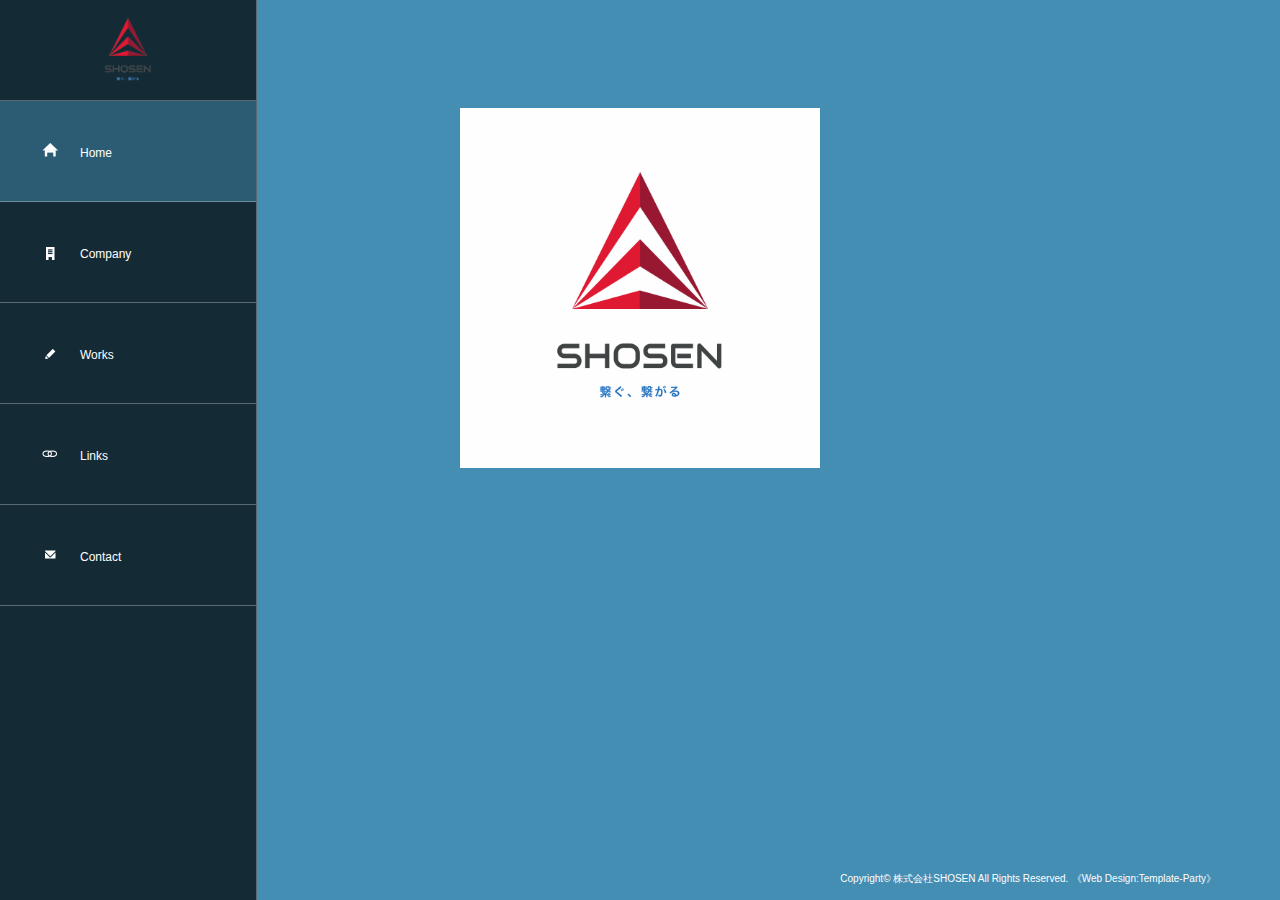
<file: index.html>
<!DOCTYPE html>
<html lang="ja">
<head>
<meta charset="UTF-8">
<meta http-equiv="X-UA-Compatible" content="IE=edge">
<title>株式会社SHOSEN</title>
<meta name="viewport" content="width=device-width, initial-scale=1">
<meta name="description" content="株式会社SHOSENはインドネシア産のバニラビーンズ、コーヒー豆、カカオ、ココアを輸入し国内で販売をしています。">
<meta name="keywords" content="株式会社SHOSEN,バニラビーンズ,インドネシア,">
<meta property="og:title" content="株式会社SHOSEN">
<meta property="og:description" content="株式会社SHOSENはインドネシア産のバニラビーンズ、コーヒー豆、カカオ、ココアを輸入し国内で販売をしています。">
<meta property="og:url" content="">
<meta property="og:image" content="images/logo.png">
<meta property="og:type" content="website">
<meta property="og:site_name" content="">
<!-- Twitter -->
<meta name="twitter:card" content="">
<meta name="twitter:site" content="">
<meta name="twitter:title" content="">
<meta name="twitter:description" content="株式会社SHOSENはインドネシア産のバニラビーンズ、コーヒー豆、カカオ、ココアを輸入し国内で販売をしています。">
<meta name="twitter:image:src" content="images/logo.png">

<link rel="stylesheet" href="css/print.css" media="print">
<link rel="stylesheet" href="css/style.css">
<script src="js/openclose.js"></script>

</head>

<body class="home">

<div id="container">

<!--PC用（801px以上端末）で表示させるブロック-->
<header class="pc">

	<h1 class="logo"><a href="/"><img src="images/logo.png" alt="株式会社SHOSEN"></a></h1>

	<!--PC用（801px以上端末）メニュー-->
	<nav id="menubar">
	<ul>
	<li class="menuimg menu1 current"><a href="/"><span>Home</span></a></li>
	<li class="menuimg menu2"><a href="company.html"><span>Company</span></a></li>
	<li class="menuimg menu3"><a href="works.html"><span>Works</span></a></li>
	<li class="menuimg menu4"><a href="link.html"><span>Links</span></a></li>
	<li class="menuimg menu5"><a href="contact.html"><span>Contact</span></a></li>
	</ul>
	</nav>
	<!-- <ul class="icon">
	<li><a href="#"><img src="images/icon_facebook.png" alt="Facebook"></a></li>
	<li><a href="#"><img src="images/icon_twitter.png" alt="Twitter"></a></li>
	<li><a href="#"><img src="images/icon_instagram.png" alt="Instagram"></a></li>
	<li><a href="#"><img src="images/icon_youtube.png" alt="YouTube"></a></li>
	</ul> -->

</header>
<!--/.pc-->

<!--小さな端末用（800px以下端末）で表示させるブロック-->
<header class="sh">

	<h1 class="logo"><a href="/"><img src="./images/logo.png" alt="株式会社SHOSEN"></a></h1>

	<!--小さな端末用（800px以下端末）メニュー-->
	<div id="menubar-s">
	<nav>
	<ul>
	<li class="menuimg menu1 current"><a href="/"><span>Home</span></a></li>
	<li class="menuimg menu2"><a href="company.html"><span>Company</span></a></li>
	<li class="menuimg menu3"><a href="works.html"><span>Works</span></a></li>
	<li class="menuimg menu4"><a href="link.html"><span>Links</span></a></li>
	<li class="menuimg menu5"><a href="contact.html"><span>Contact</span></a></li>
	</ul>
	</nav>
	<!-- <ul class="icon">
	<li><a href="#"><img src="images/icon_facebook.png" alt="Facebook"></a></li>
	<li><a href="#"><img src="images/icon_twitter.png" alt="Twitter"></a></li>
	<li><a href="#"><img src="images/icon_instagram.png" alt="Instagram"></a></li>
	<li><a href="#"><img src="images/icon_youtube.png" alt="YouTube"></a></li>
	</ul> -->
	
	</div>
	<!--/#menubar-s-->

</header>


<div id="contents">

<div id="main">

<!--<span id="pagetop"></span>

<section id="new"> 

<h2>株式会社SHOSEN</h2>
 <dl>
<dt>2019/11/09</dt>
<dd>幅800px以下の端末でトップページの「What's New」を見た場合にスクロールできなかった問題点を修正。利用中のお客様は、style.cssの800px以下に#new dl {overflow: auto;}を追加して下さい。<span class="newicon">NEW</span></dd>
<dt>2019/08/27</dt>
<dd>印刷した際に１ページ目しか印刷できない問題を修正しました。</dd>
<dt>2019/08/17</dt>
<dd>ページ右下の「↑」アイコンをクリックしても上部に戻らない不具合を修正しました。</dd>
<dt>2019/07/19</dt>
<dd>tp_biz52公開。</dd>
<dt>20XX/00/00</dt>
<dd>サンプルテキスト。サンプルテキスト。サンプルテキスト。サンプルテキスト。サンプルテキスト。サンプルテキスト。サンプルテキスト。サンプルテキスト。サンプルテキスト。サンプルテキスト。サンプルテキスト。サンプルテキスト。サンプルテキスト。</dd>
<dt>20XX/00/00</dt>
<dd>サンプルテキスト。サンプルテキスト。サンプルテキスト。</dd>
<dt>20XX/00/00</dt>
<dd>サンプルテキスト。サンプルテキスト。サンプルテキスト。</dd>
<dt>20XX/00/00</dt>
<dd>サンプルテキスト。サンプルテキスト。サンプルテキスト。</dd>
<dt>20XX/00/00</dt>
<dd>サンプルテキスト。サンプルテキスト。サンプルテキスト。</dd>
<dt>20XX/00/00</dt>
<dd>サンプルテキスト。サンプルテキスト。サンプルテキスト。</dd>
<dt>20XX/00/00</dt>
<dd>サンプルテキスト。サンプルテキスト。サンプルテキスト。</dd>
</dl>

</section> -->
<!--/#new-->

<footer>
<small>Copyright&copy; <a href="/">株式会社SHOSEN</a> All Rights Reserved.</small>
<span class="pr"><a href="https://template-party.com/" target="_blank">《Web Design:Template-Party》</a></span>
</footer>

</div>
<!--/#main-->

</div>
<!--/#contents-->

<!--スライドショー-->
<aside id="mainimg">
<div class="slide0">slide0</div>
<div class="slide1">slide1</div>
<div class="slide2">slide2</div>
<div class="slide3">slide3</div>
</aside>

</div>
<!--/#container-->

<!--ページの上部に戻る「↑」ボタン-->
<p class="nav-fix-pos-pagetop"><a href="#pagetop">↑</a></p>

<!--メニュー開閉ボタン-->
<div id="menubar_hdr" class="close"></div>

<!--メニューの開閉処理条件設定　800px以下-->
<script>
if (OCwindowWidth() <= 800) {
	open_close("menubar_hdr", "menubar-s");
}
</script>

</body>
</html>
</file>
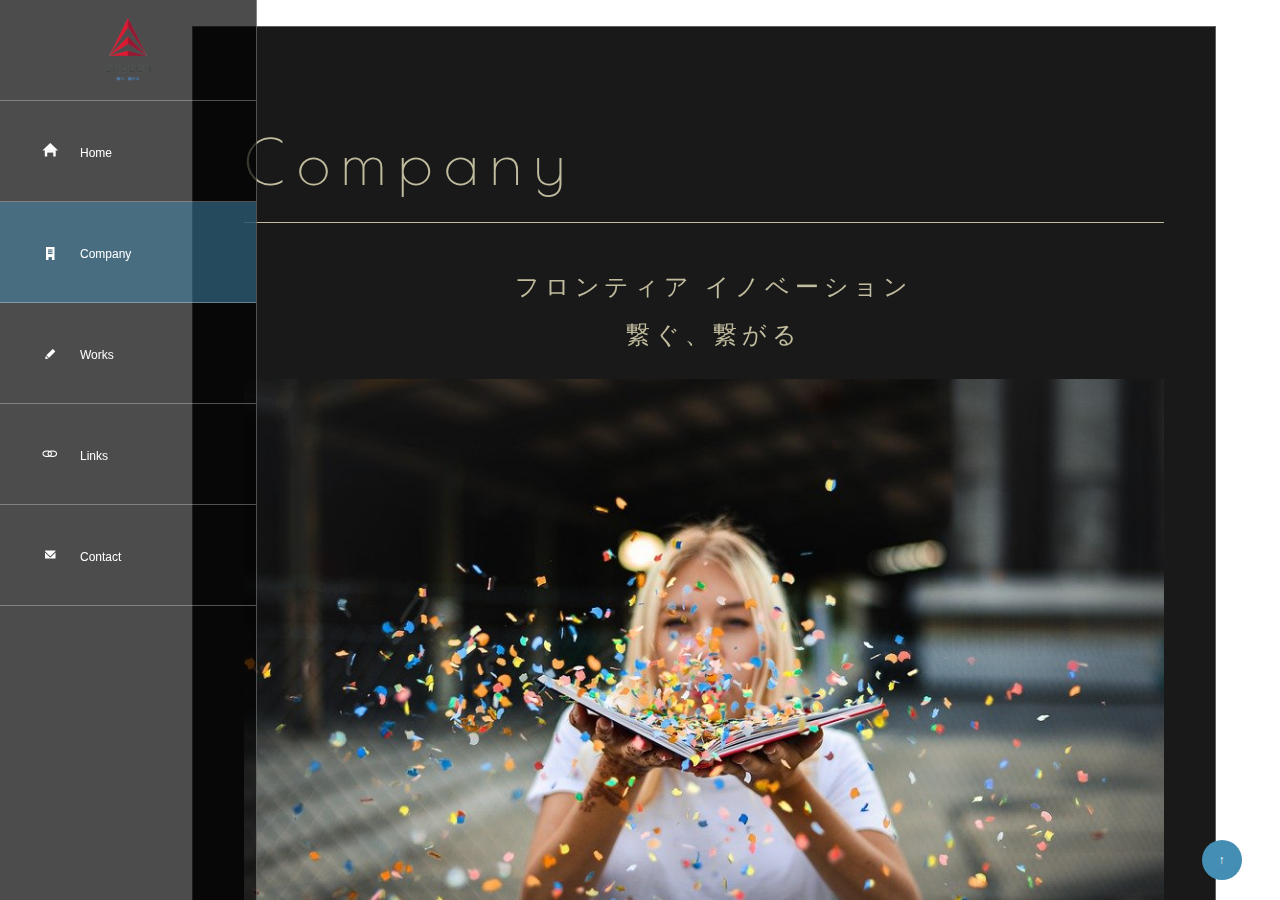
<file: company.html>
<!DOCTYPE html>
<html lang="ja">

<head>
	<meta charset="UTF-8">
	<meta http-equiv="X-UA-Compatible" content="IE=edge">
	<title>株式会社SHOSEN</title>
	<meta name="viewport" content="width=device-width, initial-scale=1">
	<meta name="description" content="株式会社SHOSEN">
	<meta name="keywords" content="株式会社SHOSEN,バニラビーンズ,インドネシア,">
	<meta property="og:title" content="株式会社SHOSEN">
	<meta property="og:description" content="株式会社SHOSENはインドネシア産のバニラビーンズ、コーヒー豆、カカオ、ココアを輸入し国内で販売をしています。">
	<meta property="og:url" content="">
	<meta property="og:image" content="images/logo.png">
	<meta property="og:type" content="website">
	<meta property="og:site_name" content="楽天市場">
	<!-- Twitter -->
	<meta name="twitter:card" content="">
	<meta name="twitter:site" content="">
	<meta name="twitter:title" content="">
	<meta name="twitter:description" content="株式会社SHOSENはインドネシア産のバニラビーンズ、コーヒー豆、カカオ、ココアを輸入し国内で販売をしています。">
	<meta name="twitter:image:src" content="images/logo.png">
	<link rel="stylesheet" href="css/print.css" media="print">
	<link rel="stylesheet" href="css/style.css">
	<script src="js/openclose.js"></script>
</head>


<body class="company">

	<div id="container">

		<!--PC用（801px以上端末）で表示させるブロック-->
		<header class="pc">

			<h1 class="logo"><a href="/"><img src="images/logo.png" alt="SAMPLE SITE"></a></h1>

			<!--PC用（801px以上端末）メニュー-->
			<nav id="menubar">
				<ul>
					<li class="menuimg menu1"><a href="/"><span>Home</span></a></li>
					<li class="menuimg menu2 current"><a href="company.html"><span>Company</span></a></li>
					<li class="menuimg menu3"><a href="works.html"><span>Works</span></a></li>
					<li class="menuimg menu4"><a href="link.html"><span>Links</span></a></li>
					<li class="menuimg menu5"><a href="contact.html"><span>Contact</span></a></li>
				</ul>
			</nav>
			<!-- <ul class="icon">
				<li><a href="#"><img src="images/icon_facebook.png" alt="Facebook"></a></li>
				<li><a href="#"><img src="images/icon_twitter.png" alt="Twitter"></a></li>
				<li><a href="#"><img src="images/icon_instagram.png" alt="Instagram"></a></li>
				<li><a href="#"><img src="images/icon_youtube.png" alt="YouTube"></a></li>
			</ul> -->

		</header>
		<!--/.pc-->

		<!--小さな端末用（800px以下端末）で表示させるブロック-->
		<header class="sh">

			<h1 class="logo"><a href="/"><img src="images/logo.png" alt="SAMPLE SITE"></a></h1>

			<!--小さな端末用（800px以下端末）メニュー-->
			<div id="menubar-s">
				<nav>
					<ul>
						<li class="menuimg menu1"><a href="/"><span>Home</span></a></li>
						<li class="menuimg menu2 current"><a href="company.html"><span>Company</span></a></li>
						<li class="menuimg menu3"><a href="works.html"><span>Works</span></a></li>
						<li class="menuimg menu4"><a href="link.html"><span>Links</span></a></li>
						<li class="menuimg menu5"><a href="contact.html"><span>Contact</span></a></li>
					</ul>
				</nav>
				<!-- <ul class="icon">
					<li><a href="#"><img src="images/icon_facebook.png" alt="Facebook"></a></li>
					<li><a href="#"><img src="images/icon_twitter.png" alt="Twitter"></a></li>
					<li><a href="#"><img src="images/icon_instagram.png" alt="Instagram"></a></li>
					<li><a href="#"><img src="images/icon_youtube.png" alt="YouTube"></a></li>
				</ul> -->

			</div>
			<!--/#menubar-s-->

		</header>
		<!--/.sh-->

		<div id="contents">

			<div id="main">

				<span id="pagetop"></span>

				<!-- Box -->
				<section class="box">


					<br>
					<h2 class="title">Company<span></span></h2>

					<!-- <div class="center">
				<div class="box-wrap">
					<p class="box-inner">フロンティア イノベーション</p>
				</div>
			</div> -->
					<h3 class="mission">フロンティア イノベーション<br> 繋ぐ、繋がる</h3>
					<img src="images/top1.png" alt="">

				</section>

				<!-- Box -->

				<!-- Box -->
				<section class="box">

					<h2 class="title">ミッション<span>快適な暮らしを実現</span></h2>

					<h3>世界中の人々が健康、医療、農業、食料、環境、エネルギー、等などの様々な社会的課題の解決を目指します。</h3>
					<img src="images/mission.png" alt="">
				</section>
				<!-- Box -->

				<!-- Box -->
				<section class="box">

					<h2 class="title">ビジョン<span>フロンティア イノベーション カンパニー</span></h2>

					<h3>私達は世界中の人々の幸せな生活を創るために、常に最先端の情報を発信し、
						想像を超えたイノベーションを挑み続けます。</h3>
					<img src="images/vision.png" alt="">
				</section>
				<!-- Box -->

				<!-- Box -->
				<section class="box">

					<h2 class="title">会社挨拶文紹介文</h2>

					<h3>代表の小川倫司(オガワトモカズ)は自身が4年間、海外での生活をしておりました。
						その中で、これからの社会には、日本の素晴らしさと海外の素晴らしさを繋ぐシステムの必要性を感じ創業し、グローバル社会の成長とともに私たちも成長してまいりました。

						「繋ぐ、繋がる」という経営理念の下、私たちが提供させていただいている安心で健康に良い商品が、より皆様の身近な存在になるべく、商品品質の向上や最新技術の導入、また市場調査やマーケットの開拓などに、全社員の総力でもって取り組んでまいりました。

						私たちの商品が、皆様一人ひとりの快適な未来へつながっていく、その強い想いを持ってこれからも日々あらゆる事業に邁進していく所存です。

						今後とも益々のご支援とご愛顧賜りますようお願い申し上げます。</h3>
					<!-- <img src="images/top1.png" alt=""> -->
				</section>
				<!-- Box -->
				<!-- Box -->
				<section class="box">

					<h2 class="title">Company<span>会社概要</span></h2>

					<table class="ta1">
						<tr>
							<th>会社名</th>
							<td>株式会社SHOSEN</td>
						</tr>
						<tr>
							<th>代表者</th>
							<td>小川 倫司(オガワ トモカズ)</td>
						</tr>
						<tr>
							<th>所在地</th>
							<td>〒1510071 東京都渋谷区本町5丁目18番8号</td>
						</tr>
						<!-- <tr>
							<th>電話番号</th>
							<td>03-3377-0201</td>
						</tr> -->
						<tr>
							<th>設立</th>
							<td>2021年01月27日</td>
						</tr>
						<tr>
							<th>資本金</th>
							<td>1,000,000</td>
						</tr>

						<tr>
							<th>事業内容</th>
							<td>１．食品の輸入、輸出、小売り及び販売
								２．食品及び原材料の輸入及び販売
								３．果実、種苗野菜の販売、開発、販売及び輸出
								４．総合輸出入貿易業務、各種商品の企画、製造及び販売
								５．営業代行業、営業業務代行業
								6．インターネット等を利用した通信販売業及び卸売業並びに小売業
								7．コンサルタント業務</td>
						</tr>
					</table>
					<br>
					<h3><iframe
							src="https://www.google.com/maps/embed?pb=!1m18!1m12!1m3!1d3240.68815299508!2d139.6731518152589!3d35.68467988019347!2m3!1f0!2f0!3f0!3m2!1i1024!2i768!4f13.1!3m3!1m2!1s0x6018f320ce8c7d15%3A0x5ed46f0427e3e3c!2s5-ch%C5%8Dme-18-8%20Honmachi%2C%20Shibuya%20City%2C%20Tokyo%20151-0071%2C%20Japan!5e0!3m2!1sen!2smy!4v1624350201135!5m2!1sen!2smy"
							width="600" height="450" style="border:0;" allowfullscreen="" loading="lazy"></iframe></h3>


				</section>
				<!-- Box -->

				<footer>
					<small>Copyright&copy; <a href="/">株式会社SHOSEN</a> All Rights Reserved.</small>
					<span class="pr"><a href="https://template-party.com/" target="_blank">《Web Design:Template-Party》</a></span>
				</footer>

			</div>
			<!--/#main-->

		</div>
		<!--/#contents-->

	</div>
	<!--/#container-->

	<!--ページの上部に戻る「↑」ボタン-->
	<p class="nav-fix-pos-pagetop"><a href="#pagetop">↑</a></p>

	<!--メニュー開閉ボタン-->
	<div id="menubar_hdr" class="close"></div>

	<!--メニューの開閉処理条件設定　800px以下-->
	<script>
		if (OCwindowWidth() <= 800) {
			open_close("menubar_hdr", "menubar-s");
		}
	</script>

</body>

</html>
</file>
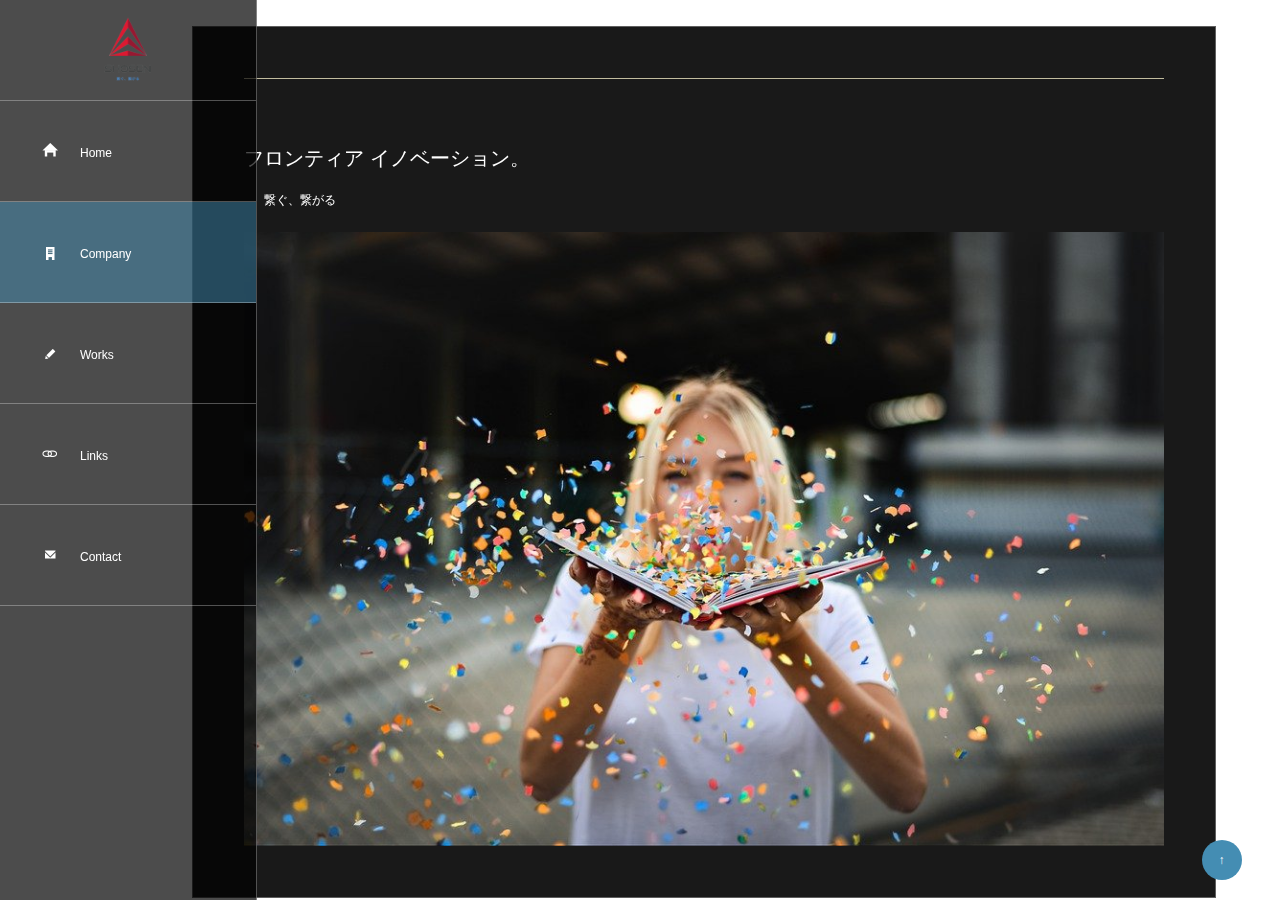
<file: companysub.html>
<!DOCTYPE html>
<html lang="ja">
<head>
<meta charset="UTF-8">
<meta http-equiv="X-UA-Compatible" content="IE=edge">
<title>株式会社SHOSEN</title>
<meta name="viewport" content="width=device-width, initial-scale=1">
<meta name="description" content="株式会社SHOSENはインドネシア産のバニラビーンズ、コーヒー豆、カカオ、ココアを輸入し国内で販売をしています。">
<meta name="keywords" content="株式会社SHOSEN,バニラビーンズ,インドネシア,">
<meta property="og:title" content="株式会社SHOSEN">
<meta property="og:description" content="株式会社SHOSENはインドネシア産のバニラビーンズ、コーヒー豆、カカオ、ココアを輸入し国内で販売をしています。">
<meta property="og:url" content="">
<meta property="og:image" content="./images/logo.png">
<meta property="og:type" content="website">
<meta property="og:site_name" content="">
<!-- Twitter -->
<meta name="twitter:card" content="">
<meta name="twitter:site" content="">
<meta name="twitter:title" content="">
<meta name="twitter:description" content="株式会社SHOSENはインドネシア産のバニラビーンズ、コーヒー豆、カカオ、ココアを輸入し国内で販売をしています。">
<meta name="twitter:image:src" content="./images/logo.png">

<link rel="stylesheet" href="css/print.css" media="print">
<link rel="stylesheet" href="css/style.css">
<script src="js/openclose.js"></script>

</head>



<body class="company">

<div id="container">

<!--PC用（801px以上端末）で表示させるブロック-->
<header class="pc">

	<h1 class="logo"><a href="index.html"><img src="images/logo.png" alt="SAMPLE SITE"></a></h1>

	<!--PC用（801px以上端末）メニュー-->
	<nav id="menubar">
	<ul>
	<li class="menuimg menu1"><a href="index.html"><span>Home</span></a></li>
	<li class="menuimg menu2 current"><a href="company.html"><span>Company</span></a></li>
	<li class="menuimg menu3"><a href="works.html"><span>Works</span></a></li>
	<li class="menuimg menu4"><a href="link.html"><span>Links</span></a></li>
	<li class="menuimg menu5"><a href="contact.html"><span>Contact</span></a></li>
	</ul>
	</nav>
	<!-- <ul class="icon">
	<li><a href="#"><img src="images/icon_facebook.png" alt="Facebook"></a></li>
	<li><a href="#"><img src="images/icon_twitter.png" alt="Twitter"></a></li>
	<li><a href="#"><img src="images/icon_instagram.png" alt="Instagram"></a></li>
	<li><a href="#"><img src="images/icon_youtube.png" alt="YouTube"></a></li>
	</ul> -->

</header>
<!--/.pc-->

<!--小さな端末用（800px以下端末）で表示させるブロック-->
<header class="sh">

	<h1 class="logo"><a href="index.html"><img src="images/logo.png" alt="SAMPLE SITE"></a></h1>

	<!--小さな端末用（800px以下端末）メニュー-->
	<div id="menubar-s">
	<nav>
	<ul>
	<li class="menuimg menu1"><a href="index.html"><span>Home</span></a></li>
	<li class="menuimg menu2 current"><a href="company.html"><span>Company</span></a></li>
	<li class="menuimg menu3"><a href="works.html"><span>Works</span></a></li>
	<li class="menuimg menu4"><a href="link.html"><span>Links</span></a></li>
	<li class="menuimg menu5"><a href="contact.html"><span>Contact</span></a></li>
	</ul>
	</nav>
	<!-- <ul class="icon">
	<li><a href="#"><img src="images/icon_facebook.png" alt="Facebook"></a></li>
	<li><a href="#"><img src="images/icon_twitter.png" alt="Twitter"></a></li>
	<li><a href="#"><img src="images/icon_instagram.png" alt="Instagram"></a></li>
	<li><a href="#"><img src="images/icon_youtube.png" alt="YouTube"></a></li>
	</ul> -->
	
	</div>
	<!--/#menubar-s-->

</header>
<!--/.sh-->

<div id="contents">

<div id="main">

<span id="pagetop"></span>

		<!-- Box -->
		<section class="box">

			<h2 class="title"><span></span></h2>
			<h3>フロンティア イノベーション。</h3>
			<p>
				繋ぐ、繋がる</p>
			<img src="images/top1.png" alt="">
		
			</section>
		
				<!-- Box -->

					<!-- Box -->
		<section class="box">

			<h2 class="title">ミッション<span>快適な暮らしを実現。</span></h2>
			
			<h3>世界中の人々が健康、医療、農業、食料、環境、エネルギー、等などの様々な社会的課題の解決を目指します。</h3>
			<img src="images/mission.png" alt="">
			</section>
				<!-- Box -->

	<!-- Box -->
		<section class="box">

			<h2 class="title">ビジョン<span>フロンティア イノベーション カンパニー</span></h2>
			
			<h3>私達は世界中の人々の、幸せな生活を創るために、常に最先端の情報を発信し、
				想像を超えたイノベーションを挑み続けます。</h3>
			<img src="images/vision.png" alt="">
			</section>
		<!-- Box -->

			<!-- Box -->
			<section class="box">

				<h2 class="title">会社挨拶文紹介文</h2>
				
				<h3>代表の小川倫司(オガワトモカズ)は自身が4年間、海外での生活をしておりました。
					その中で、これからの社会には、日本の素晴らしさと海外の素晴らしさを繋ぐシステムの必要性を感じ創業し、グローバル社会の成長とともに私たちも成長してまいりました。
					 
					「繋ぐ、繋がる」という経営理念の下、私たちが提供させていただいている安心で健康に良い商品が、より皆様の身近な存在になるべく、商品品質の向上や最新技術の導入、また市場調査やマーケットの開拓などに、全社員の総力でもって取り組んでまいりました。
					 
					私たちの商品が、皆様一人ひとりの快適な未来へつながっていく、その強い想いを持ってこれからも日々あらゆる事業に邁進していく所存です。
					 
					今後とも益々のご支援とご愛好を賜りますようお願い申し上げます。</h3>
				<!-- <img src="images/top1.png" alt=""> -->
				</section>
			<!-- Box -->
<!-- Box -->
<section class="box">

<h2 class="title">Company<span>会社概要</span></h2>

<table class="ta1">
<tr>
<th>見出し</th>
<td><a href="https://template-party.com/file/pickup_googlemap.html" target="_blank">GoogleMapで地図を貼り付けたい</a>人は解説がありますのでご覧下さい。</td>
</tr>
<tr>
<th>会社名</th>
<td>株式会社SHOSEN</td>
</tr>
<tr>
<th>代表者</th>
<td>小川 倫司(オガワ トモカズ)</td>
</tr>
<tr>
<th>所在地</th>
<td>〒1510071 東京都渋谷区本町5丁目18番8号</td>
</tr>
<tr>
<th>電話番号</th>
<td>03-3377-0201</td>
</tr>
<tr>
<th>設立</th>
<td>2021年01月27日</td>
</tr>
<tr>
	<th>資本金</th>
	<td>1,000,000</td>
	</tr>

<tr>
<th>事業内容</th>
<td>１．食品の輸入、輸出、小売り及び販売
	２．食品及び原材料の輸入及び販売
	３．果実、種苗野菜の販売、開発、販売及び輸出
	４．総合輸出入貿易業務、各種商品の企画、製造及び販売
	５．営業代行業、営業業務代行業
	6．インターネット等を利用した通信販売業及び卸売業並びに小売業
	7．コンサルタント業務</td>
</tr>
</table>

<h3><iframe src="https://www.google.com/maps/embed?pb=!1m18!1m12!1m3!1d3240.68815299508!2d139.6731518152589!3d35.68467988019347!2m3!1f0!2f0!3f0!3m2!1i1024!2i768!4f13.1!3m3!1m2!1s0x6018f320ce8c7d15%3A0x5ed46f0427e3e3c!2s5-ch%C5%8Dme-18-8%20Honmachi%2C%20Shibuya%20City%2C%20Tokyo%20151-0071%2C%20Japan!5e0!3m2!1sen!2smy!4v1624350201135!5m2!1sen!2smy" width="600" height="450" style="border:0;" allowfullscreen="" loading="lazy"></iframe></h3>


</section>
<!-- Box -->



<!-- Box -->
<section class="box">

	<h2 class="title">Company<span>会社概要</span></h2>
	
	<table class="ta1">
	<tr>
	<th>見出し</th>
	<td><a href="https://template-party.com/file/pickup_googlemap.html" target="_blank">GoogleMapで地図を貼り付けたい</a>人は解説がありますのでご覧下さい。</td>
	</tr>
	<tr>
	<th>見出し</th>
	<td>ここに説明など入れて下さい。サンプルテキスト。</td>
	</tr>
	<tr>
	<th>見出し</th>
	<td>ここに説明など入れて下さい。サンプルテキスト。</td>
	</tr>
	<tr>
	<th>見出し</th>
	<td>ここに説明など入れて下さい。サンプルテキスト。</td>
	</tr>
	<tr>
	<th>見出し</th>
	<td>ここに説明など入れて下さい。サンプルテキスト。</td>
	</tr>
	<tr>
	<th>見出し</th>
	<td>ここに説明など入れて下さい。サンプルテキスト。</td>
	</tr>
	<tr>
	<th>見出し</th>
	<td>ここに説明など入れて下さい。サンプルテキスト。</td>
	</tr>
	</table>
	
	<h3>このsectionブロックにだけ、class=&quot;box&quot;を指定しています。</h3>
	<p>boxを指定すると背景にボックスがつきます。背景画像と上のコンテンツとのコントラスト弱くてみづらい場合などに使って下さい。</p>
	
	</section>
	<!-- Box -->

	




<section>

<h2>テンプレートのご利用前に必ずお読み下さい</h2>

<h3>利用規約のご案内</h3>
<p>このテンプレートは、<a href="https://template-party.com/">Template Party</a>にて無料配布している『企業・ビジネスサイト向け 無料ホームページテンプレート tp_biz52』です。必ずダウンロード先のサイトの<a href="https://template-party.com/read.html">利用規約</a>をご一読の上でご利用下さい。</p>
<p><strong class="color1">■HP最下部の著作表示『Web Design:Template-Party』は無断で削除しないで下さい。</strong><br>
わざと見えなく加工する事も禁止です。</p>
<p><strong class="color1">■下部の著作を外したい場合は</strong><br>
<a href="https://template-party.com/">Template-Party</a>の<a href="https://template-party.com/member.html">ライセンス契約</a>を行う事でHP下部の著作を外す事ができます。</p>

<h3>当テンプレートにはお問い合わせフォーム（自動フォーム：試用版）がセットされています</h3>
<p><a href="contact.html">contact.html</a>と同じ３項目のお問い合わせフォームを簡単に使えるようにセットしています。</p>
<p><strong class="color1">■自動フォームを使う場合（※編集に入る前にご確認下さい）</strong><br>
あなたのメールアドレス設定と、簡単な編集だけで使えます。<a href="http://template-party.com/file/formgen_manual_set2.html" target="_blank">詳しくはこちらのマニュアルをご覧下さい。</a></p>
<p><strong class="color1">■自動フォームを使わない場合</strong><br>
テンプレートに梱包されている「form.html」「confirm.html」「finish.html」の3枚のファイルを削除して下さい。</p>

<h3>メニューなどの開閉ブロック（openclose.js）について</h3>
<p>当テンプレートの開閉ブロックパーツは<a href="http://www.crytus.co.jp/">有限会社クリタス様</a>提供のプログラムを使用しています。openclose.jsファイルは改変せずにご利用下さい。<br>
また、当サイトのテンプレート以外に使いたいなど、「プログラムのみ」を使う場合は<a href="https://template-party.com/free_program/openclose_license.html">こちらの規約</a>をお守り下さい。</p>

</section>

<section>

<h2>当テンプレートについて</h2>

<h3>当テンプレートはレスポンシブWEBデザインです</h3>
<p>パソコン、スマホ、タブレットなど、各端末サイズでレイアウトが自動で切り替わります。<br>
古いブラウザで閲覧した場合にCSSの一部が適用されない（角を丸くする加工やグラデーションなどの加工等）のでご注意下さい。</p>

<h3>各デバイスごとのレイアウトチェックは</h3>
<p>最終的なチェックは実際のタブレットやスマホで行うのがおすすめですが、臨時チェックは最新のブラウザで行う事もできます。ブラウザの幅を狭くしていくと、各端末サイズに合わせたレイアウトになります。</p>
<p>注意：cssはリアルタイムで反映されますが、javascript(js)はブラウザを再読み込みさせないと反映されないので、レイアウトが切り替わったらブラウザを再読み込みさせて下さい。javascriptは小さい端末用の開閉ブロックなどに使われています。</p>

<h3>各デバイス用のスタイル変更は</h3>
<p>cssフォルダの各cssファイルで行って下さい。詳しい説明も入っています。<br>
メインのスタイルはstyle.cssになります。<br>
前半はパソコン環境を含めた全端末の共通設定になります。中盤以降、各端末向けのスタイルが追加設定されています。<br>
media=&quot; (～)&quot;の「～」部分でcssを切り替えるディスプレイのサイズを設定しています。ここは必要に応じて変更も可能です。</p>

<h3>小さい端末（※幅800px以下）の環境でのみ</h3>
<p>メインメニューが折りたたみ式（３本バーアイコン化）になります。バーのスタイル設定もstyle.cssで行う事ができます。</p>

<h3>画像ベースは</h3>
<p>「base」フォルダに入っていますのでご自由にご活用下さい。<br>
写真の元素材を当社運営の<a href="https://photo-chips.com/">PHOTO-CHIPS</a>や<a href="https://decoruto.com/">DECORUTO</a>で配布している場合もございます。</p>

</section>

<section>

<h2>当テンプレートの使い方</h2>

<h3>初心者向けマニュアル公開中</h3>
<p>画像加工やテンプレートの編集方法、無料サーバーを使ってサイトを公開するなど動画をまじえてわかりやすく解説しています。<br>
<a href="https://template-party.com/file/" target="_blank">初心者向けマニュアルはこちら。</a></p>

<h3>※注意：当テンプレートにはメインメニューを含んだheaderブロックが「２箇所」入っています</h3>
<p>大きな端末向けは、<br>
<span class="look">&lt;header class=&quot;pc&quot;&gt;</span><br>
のブロックで、小さな端末向けは、<br>
<span class="look">&lt;header class=&quot;sh&quot;&gt;</span><br>
のブロックです。</p>
<p>プレビュー確認ならブラウザ幅を変更することでそれぞれ切り替えて確認できますが、HP編集ソフトをご利用の場合は、小さな端末向けのheaderは見れない場合があるのでその際はhtml側で確認して下さい。<br>
headerのclass指定とnavのid指定が異なるだけで、その他はどちらの端末サイズも全く同じhtmlタグです。</p>

<h3>titleタグ、copyright、metaタグ、他の設定</h3>
<p><strong class="color1">titleタグの設定はとても重要です。念入りにワードを選んで適切に入力しましょう。</strong><br>
まず、htmlソースが見れる状態にして、<br>
<span class="look">&lt;title&gt;企業・ビジネスサイト向け 無料ホームページテンプレート tp_biz52&lt;/title&gt;</span><br>
を編集しましょう。<br>
あなたのホームページ名が「SAMPLE SITE」だとすれば、<br>
<span class="look">&lt;title&gt;SAMPLE SITE&lt;/title&gt;</span><br>
とすればＯＫです。SEO対策もするなら冒頭に重要なワードを入れておきましょう。</p>
<p><strong class="color1">copyrightを変更しましょう。</strong><br>
続いてhtmlの下の方にある、<br>
<span class="look">Copyright&copy; SAMPLE SITE All Rights Reserved.</span><br>
の部分もあなたのサイト名に変更します。</p>
<p><strong class="color1">metaタグを変更しましょう。</strong><br>
htmlソースが見える状態にしてmetaタグを変更しましょう。</p>
<p>ソースの上の方に、<br>
<span class="look">content=&quot;ここにサイト説明を入れます&quot;</span><br>
という部分がありますので、テキストをサイトの説明文に入れ替えます。検索結果の文面に使われる場合もありますので、見た人が来訪したくなるような説明文を簡潔に書きましょう。</p>
<p>続いて、その下の行の<br>
<span class="look">content=&quot;キーワード１,キーワード２,～～～&quot;</span><br>
も設定します。ここはサイトに関係のあるキーワードを入れる箇所です。10個前後ぐらいあれば充分です。キーワード間はカンマ「,」で区切ります。</p>
<p><strong class="color1">h1ロゴのaltタグも変更しましょう。</strong><br>
  html側に、<br>
<span class="look">alt=&quot;SAMPLE SITE&quot;</span><br>
となっている箇所があるので、この部分もあなたのサイト名に変更しましょう。</p>

<h3>ロゴ画像について</h3>
<p>文字なしの土台画像がbaseフォルダに入っていますのでそれにサイト名をのせてimagesフォルダに上書きして下さい。<br>
同じロゴ画像をトップページのスライドショーのスタート時にも使っています。入れ替えたいなら、cssフォルダのslide.cssの「.slide0」のブロックの画像ファイルを変更して下さい。</p>

<h3>左メニューについて</h3>
<p>マウスオン(hover)時にブロックが広がります。また、ブラウザの高さよりコンテンツの高さが大きい場合にスクロールバーが出るようになっています。<br>
メニュー用のアイコン画像は、background-sizeがきかないIE8以下で表示が崩れるので、各htmlのhead内に設定しています。cssを変更する際はこちらも確認して下さい。IE8以下を考慮しない場合はタグごと削除してもらってもかまいません。</p>

<h3>上部の大見出しの英語表記に使っているフォントについて</h3>
<p>cssフォルダのstyle.cssの冒頭でGoogle Fontsを読み込んでそれを指定しています。英語専用フォントです。<br>
フォントサイズなどのスタイルは「#main h2.title」で指定しています。<br>
<a href="https://template-party.com/tips/tips13.html" target="_blank">Google Fontsの詳細はこちら。</a></p>

<h3>トップページのスライドショーについて</h3>
<p>cssフォルダのslide.cssで設定されています。</p>
<p><strong class="color1">css3に対応した環境(IEなら10以上)でしか動作しません。</strong><br>
古いブラウザでは固定画像になります。<br>
固定画像の指定は、index.htmlのhead内の、<br>
<span class="look">.slide0,.slide1,.slide2,.slide3 {background: url(images/1.jpg) no-repeat center center;}</span><br>
部分です。<br>
このimages/1.jpgが表示されます。古いブラウザ専用に画像を用意する場合は、この画像ファイル名を変更して下さい。</p>
<p><strong class="color1">オープニングカラーを変更したい場合</strong><br>
ページを開いた際に最初に見える色を変更したい場合は、cssフォルダのslice.cssの「.slide0」のbackgroundの色を変更して下さい。</p>
<p><strong class="color1">画像を入れ替えたい場合</strong><br>
「1.jpg」、「2.jpg」、「3.jpg」の3枚のjpg画像を用意してimagesフォルダに上書きして下さい。<br>
拡張子が「jpeg」や「JPG」と少し違った場合にうまく表示できない可能性があるので「jpg」で統一して下さい。画像を「jpg」にできない場合はcssフォルダのslide.css側の拡張子指定を変更して下さい。<br>
画像の容量はできるだけしぼって下さい。大きいと初動がガタつきます。<br>
画像サイズについては、cssの背景画像（cover）なので適当で構いません。ただ、縦端末、横端末で画像がトリミングされますので、切れてもおかしくない画像を用意して下さい。<br>
最初に出てくるロゴの指定はcssフォルダのslide.cssの「.slide0 {・・・」で行なっています。必要に応じて読み込み先を変更して下さい。</p>
<p><strong class="color1">固定画像にしたい場合</strong><br>
slide.cssの<br>
<span class="look">/*CSSスライドショーアニメーション設定</span><br>
のブロックを全て削除。<br>
あとはhtml側から残したい画像の行以外を削除。index.htmlの下の方にタグがあります。</p>
<p><strong class="color1">速度や枚数などの調整</strong><br>
cssフォルダのslide.cssで行って下さい。解説も入っています。<br>
<a href="https://template-party.com/tips/slide_css.html">スライドショーに関する詳しい使い方はこちら。</a></p>

<h3>リストタグを使いたい場合の注意点</h3>
<p>そのままではリストマークが出ませんので、リストタグを使う場合は以下のようなスタイルを追加して下さい。</p>
<p>&lt;ul <span class="color1">class=&quot;disc&quot;</span>&gt;<br>
&lt;li&gt;リストタグ&lt;/li&gt;<br>
&lt;li&gt;リストタグ&lt;/li&gt;<br>
&lt;li&gt;リストタグ&lt;/li&gt;<br>
&lt;/ul&gt;
</p>
<p>↓出力例</p>
<ul class="disc">
<li>リストタグ</li>
<li>リストタグ</li>
<li>リストタグ</li>
</ul>
<ol>
<li>olタグはそのままででます。</li>
<li>olタグはそのままででます。</li>
<li>olタグはそのままででます。</li>
<li>olタグはそのままででます。</li>
</ol>

<h3>現在ページ表示中のメニューについて</h3>
<p>当ページでいえばメニューの「Company」に色がついていますが、その設定の説明です。<br>
通常は、<br>
&lt;li class=&quot;menuimg menu2&quot;&gt;<br>
のようになっていますがこれを、<br>
&lt;li class=&quot;menuimg menu2 <span class="color1">current</span>&quot;&gt;<br>
とする事で色がつきます。自動で色がつくわけではないのでご注意下さい。<br>
マウスオン時の設定はstyle.cssの<br>
header:hover #menubar li a:hover<br>
が設定箇所です。</p>

<h3>画面右下に出る「↑」アイコンについて</h3>
<p>当テンプレートでは画面の高さを100%にしているので、リンク先を「#」だけではページの上部に戻りません。必ずmainブロックの最初のブロックにid=&quot;pagetop&quot;を記載して下さい。そこにジャンプします。<br>
通常は、最初のsectionブロックに追加し、<br>
&lt;section id=&quot;pagetop&quot;&gt;<br>
とすればOKですが、当ページのように最初のブロックに背景色などがついている場合は形が崩れるので、その上の行にでも、<br>
&lt;span id=&quot;pagetop&quot;&gt;&lt;/span&gt;<br>
の１行を新規で追加してあげて下さい。あと、トップページ（index.html）も最初のブロックに既にid値がついているので、同じようにspanタグで１行追加してあげて下さい。<br>
よく分からない場合は、id=&quot;pagetop&quot;がどう指定されているか実際にhtml側で確認してみて下さい。</p>

</section>

<footer>
<small>Copyright&copy; <a href="index.html">SAMPLE SITE</a> All Rights Reserved.</small>
<span class="pr"><a href="https://template-party.com/" target="_blank">《Web Design:Template-Party》</a></span>
</footer>

</div>
<!--/#main-->

</div>
<!--/#contents-->

</div>
<!--/#container-->

<!--ページの上部に戻る「↑」ボタン-->
<p class="nav-fix-pos-pagetop"><a href="#pagetop">↑</a></p>

<!--メニュー開閉ボタン-->
<div id="menubar_hdr" class="close"></div>

<!--メニューの開閉処理条件設定　800px以下-->
<script>
if (OCwindowWidth() <= 800) {
	open_close("menubar_hdr", "menubar-s");
}
</script>

</body>
</html>
</file>
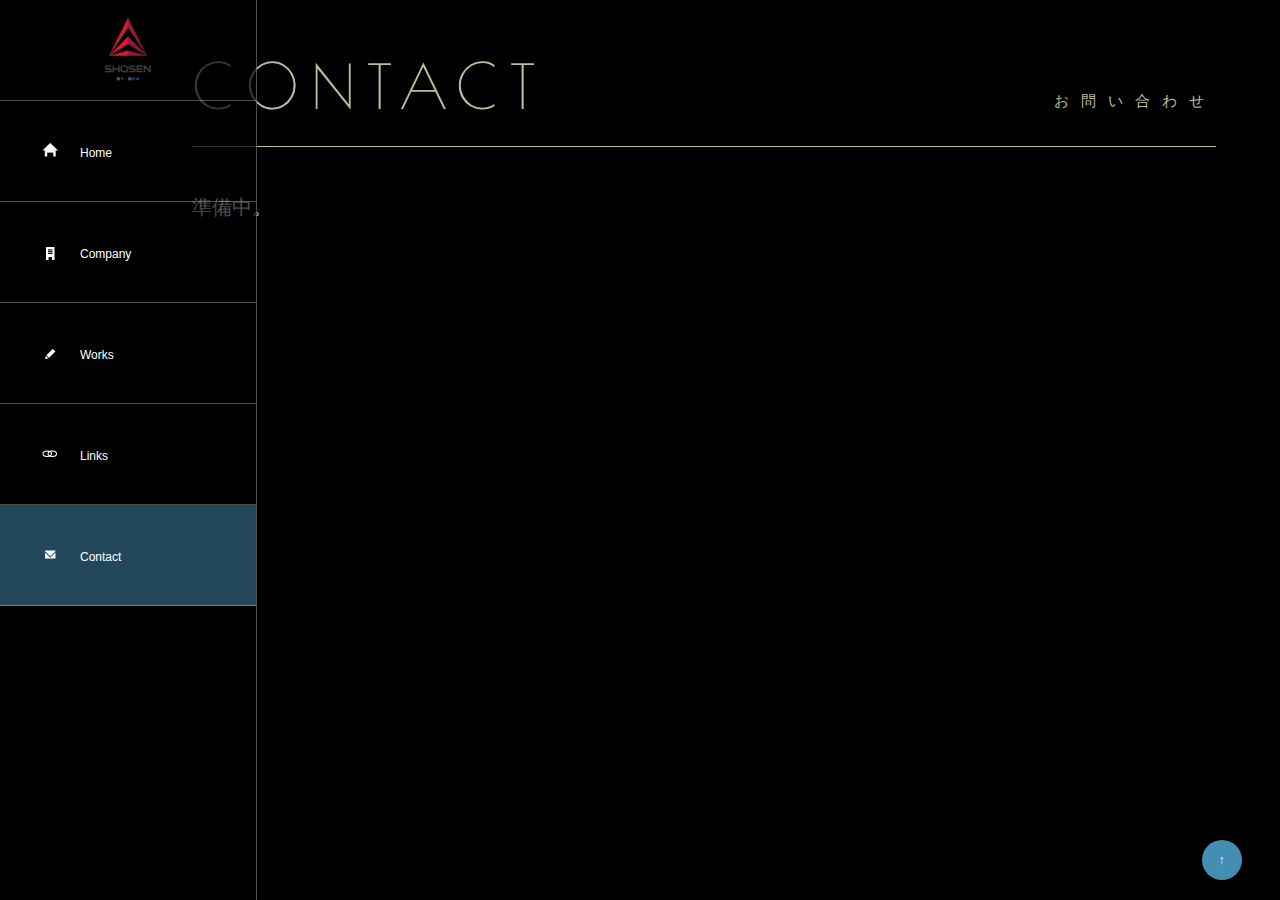
<file: contact.html>
<!DOCTYPE html>
<html lang="ja">
<head>
<meta charset="UTF-8">
<meta http-equiv="X-UA-Compatible" content="IE=edge">
<title>株式会社SHOSEN</title>
<meta name="viewport" content="width=device-width, initial-scale=1">
<meta name="description" content="株式会社SHOSEN">
<meta name="keywords" content="株式会社SHOSEN,バニラビーンズ,インドネシア,">
<meta property="og:title" content="株式会社SHOSEN">
<meta property="og:description" content="株式会社SHOSENはインドネシア産のバニラビーンズ、コーヒー豆、カカオ、ココアを輸入し国内で販売をしています。">
<meta property="og:url" content="">
<meta property="og:image" content="./images/logo.png">
<meta property="og:type" content="website">
<meta property="og:site_name" content="楽天市場">
<!-- Twitter -->
<meta name="twitter:card" content="">
<meta name="twitter:site" content="">
<meta name="twitter:title" content="">
<meta name="twitter:description" content="株式会社SHOSENはインドネシア産のバニラビーンズ、コーヒー豆、カカオ、ココアを輸入し国内で販売をしています。">
<meta name="twitter:image:src" content="./images/logo.png">
<link rel="stylesheet" href="css/print.css" media="print">
<link rel="stylesheet" href="css/style.css">
<script src="js/openclose.js"></script>

</head>


<body class="contact">

<div id="container">

<!--PC用（801px以上端末）で表示させるブロック-->
<header class="pc">

	<h1 class="logo"><a href="/"><img src="images/logo.png" alt="SAMPLE SITE"></a></h1>

	<!--PC用（801px以上端末）メニュー-->
	<nav id="menubar">
	<ul>
	<li class="menuimg menu1"><a href="/"><span>Home</span></a></li>
	<li class="menuimg menu2"><a href="company.html"><span>Company</span></a></li>
	<li class="menuimg menu3"><a href="works.html"><span>Works</span></a></li>
	<li class="menuimg menu4"><a href="link.html"><span>Links</span></a></li>
	<li class="menuimg menu5 current"><a href="contact.html"><span>Contact</span></a></li>
	</ul>
	</nav>
	<!-- <ul class="icon">
	<li><a href="#"><img src="images/icon_facebook.png" alt="Facebook"></a></li>
	<li><a href="#"><img src="images/icon_twitter.png" alt="Twitter"></a></li>
	<li><a href="#"><img src="images/icon_instagram.png" alt="Instagram"></a></li>
	<li><a href="#"><img src="images/icon_youtube.png" alt="YouTube"></a></li>
	</ul> -->

</header>
<!--/.pc-->

<!--小さな端末用（800px以下端末）で表示させるブロック-->
<header class="sh">

	<h1 class="logo"><a href="/"><img src="images/logo.png" alt="SAMPLE SITE"></a></h1>

	<!--小さな端末用（800px以下端末）メニュー-->
	<div id="menubar-s">
	<nav>
	<ul>
	<li class="menuimg menu1"><a href="/"><span>Home</span></a></li>
	<li class="menuimg menu2"><a href="company.html"><span>Company</span></a></li>
	<li class="menuimg menu3"><a href="works.html"><span>Works</span></a></li>
	<li class="menuimg menu4"><a href="link.html"><span>Links</span></a></li>
	<li class="menuimg menu5 current"><a href="contact.html"><span>Contact</span></a></li>
	</ul>
	</nav>
	<!-- <ul class="icon">
	<li><a href="#"><img src="images/icon_facebook.png" alt="Facebook"></a></li>
	<li><a href="#"><img src="images/icon_twitter.png" alt="Twitter"></a></li>
	<li><a href="#"><img src="images/icon_instagram.png" alt="Instagram"></a></li>
	<li><a href="#"><img src="images/icon_youtube.png" alt="YouTube"></a></li>
	</ul> -->
	
	</div>
	<!--/#menubar-s-->

</header>
<!--/.sh-->

<div id="contents">

<div id="main">

<section id="pagetop">

<!-- <p class="check">準備中</p> -->

<h2 class="title">CONTACT<span>お問い合わせ</span></h2>

<h3>準備中。</h3>
<!-- <p><strong class="color1">■自動フォームを使う場合（※編集に入る前にご確認下さい）</strong><br>
あなたのメールアドレス設定と、簡単な編集だけで使えます。<a href="http://template-party.com/file/formgen_manual_set2.html" target="_blank">こちらのマニュアルをご覧下さい。</a></p>
<p><strong class="color1">■自動フォームを使わない場合</strong><br>
テンプレートに梱包されている「form.html」「confirm.html」「finish.html」の3枚のファイルを削除して下さい。</p>

<table class="ta1">
<tr>
<th>お名前※</th>
<td><input type="text" name="お名前" size="30" class="ws"></td>
</tr>
<tr>
<th>メールアドレス※</th>
<td><input type="text" name="メールアドレス" size="30" class="ws"></td>
</tr>
<tr>
<th>お問い合わせ詳細※</th>
<td><textarea name="お問い合わせ詳細" cols="30" rows="10" class="wl"></textarea></td>
</tr>
</table>

<p class="c">
<input type="submit" value="内容を確認する" class="btn">
</p>

</section>

<footer>
<small>Copyright&copy; <a href="/">SAMPLE SITE</a> All Rights Reserved.</small>
<span class="pr"><a href="https://template-party.com/" target="_blank">《Web Design:Template-Party》</a></span>
</footer>

</div> -->
<!--/#main-->

</div>
<!--/#contents-->

</div>
<!--/#container-->

<!--ページの上部に戻る「↑」ボタン-->
<p class="nav-fix-pos-pagetop"><a href="#pagetop">↑</a></p>

<!--メニュー開閉ボタン-->
<div id="menubar_hdr" class="close"></div>

<!--メニューの開閉処理条件設定　800px以下-->
<script>
if (OCwindowWidth() <= 800) {
	open_close("menubar_hdr", "menubar-s");
}
</script>

</body>
</html>
</file>
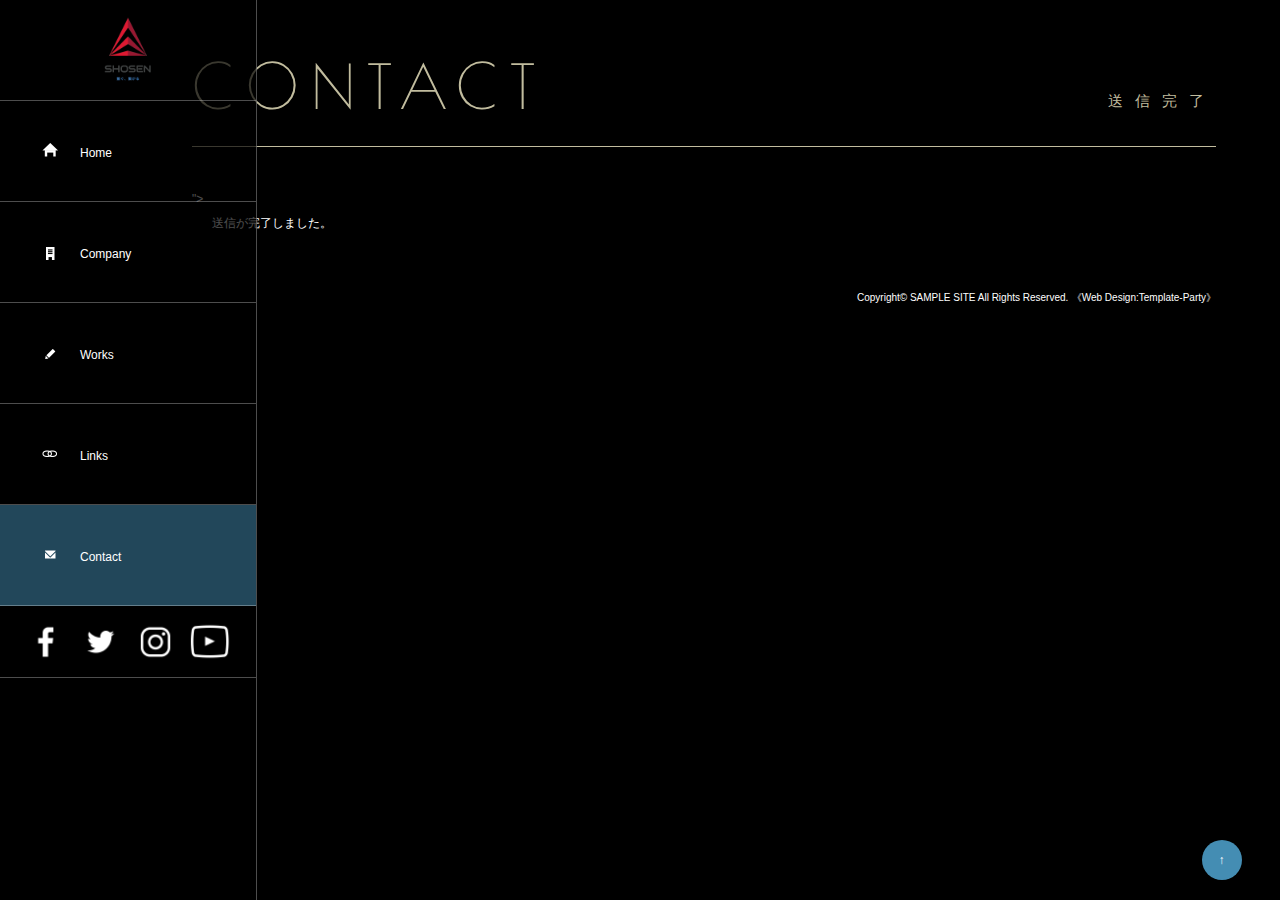
<file: finish.html>
<!DOCTYPE html>
<html lang="ja">
<head>
<meta charset="UTF-8">
<meta http-equiv="X-UA-Compatible" content="IE=edge">
<title>株式会社SHOSEN</title>
<meta name="viewport" content="width=device-width, initial-scale=1">
<meta name="description" content="株式会社SHOSENはインドネシア産のバニラビーンズ、コーヒー豆、カカオ、ココアを輸入し国内で販売をしています。">
<meta name="keywords" content="株式会社SHOSEN,バニラビーンズ,インドネシア,">
<meta property="og:title" content="株式会社SHOSEN">
<meta property="og:description" content="株式会社SHOSENはインドネシア産のバニラビーンズ、コーヒー豆、カカオ、ココアを輸入し国内で販売をしています。">
<meta property="og:url" content="">
<meta property="og:image" content="./images/logo.png">
<meta property="og:type" content="website">
<meta property="og:site_name" content="">
<!-- Twitter -->
<meta name="twitter:card" content="">
<meta name="twitter:site" content="">
<meta name="twitter:title" content="">
<meta name="twitter:description" content="株式会社SHOSENはインドネシア産のバニラビーンズ、コーヒー豆、カカオ、ココアを輸入し国内で販売をしています。">
<meta name="twitter:image:src" content="./images/logo.png">

<link rel="stylesheet" href="css/print.css" media="print">
<link rel="stylesheet" href="css/style.css">
<script src="js/openclose.js"></script>

</head>


<body class="contact">

<div id="container">

<!--PC用（801px以上端末）で表示させるブロック-->
<header class="pc">

	<h1 class="logo"><a href="index.html"><img src="images/logo.png" alt="SAMPLE SITE"></a></h1>

	<!--PC用（801px以上端末）メニュー-->
	<nav id="menubar">
	<ul>
	<li class="menuimg menu1"><a href="index.html"><span>Home</span></a></li>
	<li class="menuimg menu2"><a href="company.html"><span>Company</span></a></li>
	<li class="menuimg menu3"><a href="works.html"><span>Works</span></a></li>
	<li class="menuimg menu4"><a href="link.html"><span>Links</span></a></li>
	<li class="menuimg menu5 current"><a href="contact.html"><span>Contact</span></a></li>
	</ul>
	</nav>
	<ul class="icon">
	<li><a href="#"><img src="images/icon_facebook.png" alt="Facebook"></a></li>
	<li><a href="#"><img src="images/icon_twitter.png" alt="Twitter"></a></li>
	<li><a href="#"><img src="images/icon_instagram.png" alt="Instagram"></a></li>
	<li><a href="#"><img src="images/icon_youtube.png" alt="YouTube"></a></li>
	</ul>

</header>
<!--/.pc-->

<!--小さな端末用（800px以下端末）で表示させるブロック-->
<header class="sh">

	<h1 class="logo"><a href="index.html"><img src="images/logo.png" alt="SAMPLE SITE"></a></h1>

	<!--小さな端末用（800px以下端末）メニュー-->
	<div id="menubar-s">
	<nav>
	<ul>
	<li class="menuimg menu1"><a href="index.html"><span>Home</span></a></li>
	<li class="menuimg menu2"><a href="company.html"><span>Company</span></a></li>
	<li class="menuimg menu3"><a href="works.html"><span>Works</span></a></li>
	<li class="menuimg menu4"><a href="link.html"><span>Links</span></a></li>
	<li class="menuimg menu5 current"><a href="contact.html"><span>Contact</span></a></li>
	</ul>
	</nav>
	<ul class="icon">
	<li><a href="#"><img src="images/icon_facebook.png" alt="Facebook"></a></li>
	<li><a href="#"><img src="images/icon_twitter.png" alt="Twitter"></a></li>
	<li><a href="#"><img src="images/icon_instagram.png" alt="Instagram"></a></li>
	<li><a href="#"><img src="images/icon_youtube.png" alt="YouTube"></a></li>
	</ul>
	
	</div>
	<!--/#menubar-s-->

</header>
<!--/.sh-->

<div id="contents">

<div id="main">

<section id="pagetop">

<h2 class="title">CONTACT<span>送信完了</span></h2>

<!-- フォームの情報はここからです -->
<form name="form1" enctype="multipart/form-data" method="post" action="<?php echo $_SERVER["REQUEST_URI"];?>">
<input type="hidden" name="mode" value="finish" />
<!-- 処理終了 -->
<p>送信が完了しました。</p>
</form>
<!-- フォームの情報はここまでです -->

</section>

<footer>
<small>Copyright&copy; <a href="index.html">SAMPLE SITE</a> All Rights Reserved.</small>
<span class="pr"><a href="https://template-party.com/" target="_blank">《Web Design:Template-Party》</a></span>
</footer>

</div>
<!--/#main-->

</div>
<!--/#contents-->

</div>
<!--/#container-->

<!--ページの上部に戻る「↑」ボタン-->
<p class="nav-fix-pos-pagetop"><a href="#pagetop">↑</a></p>

<!--メニュー開閉ボタン-->
<div id="menubar_hdr" class="close"></div>

<!--メニューの開閉処理条件設定　800px以下-->
<script>
if (OCwindowWidth() <= 800) {
	open_close("menubar_hdr", "menubar-s");
}
</script>

</body>
</html>
</file>
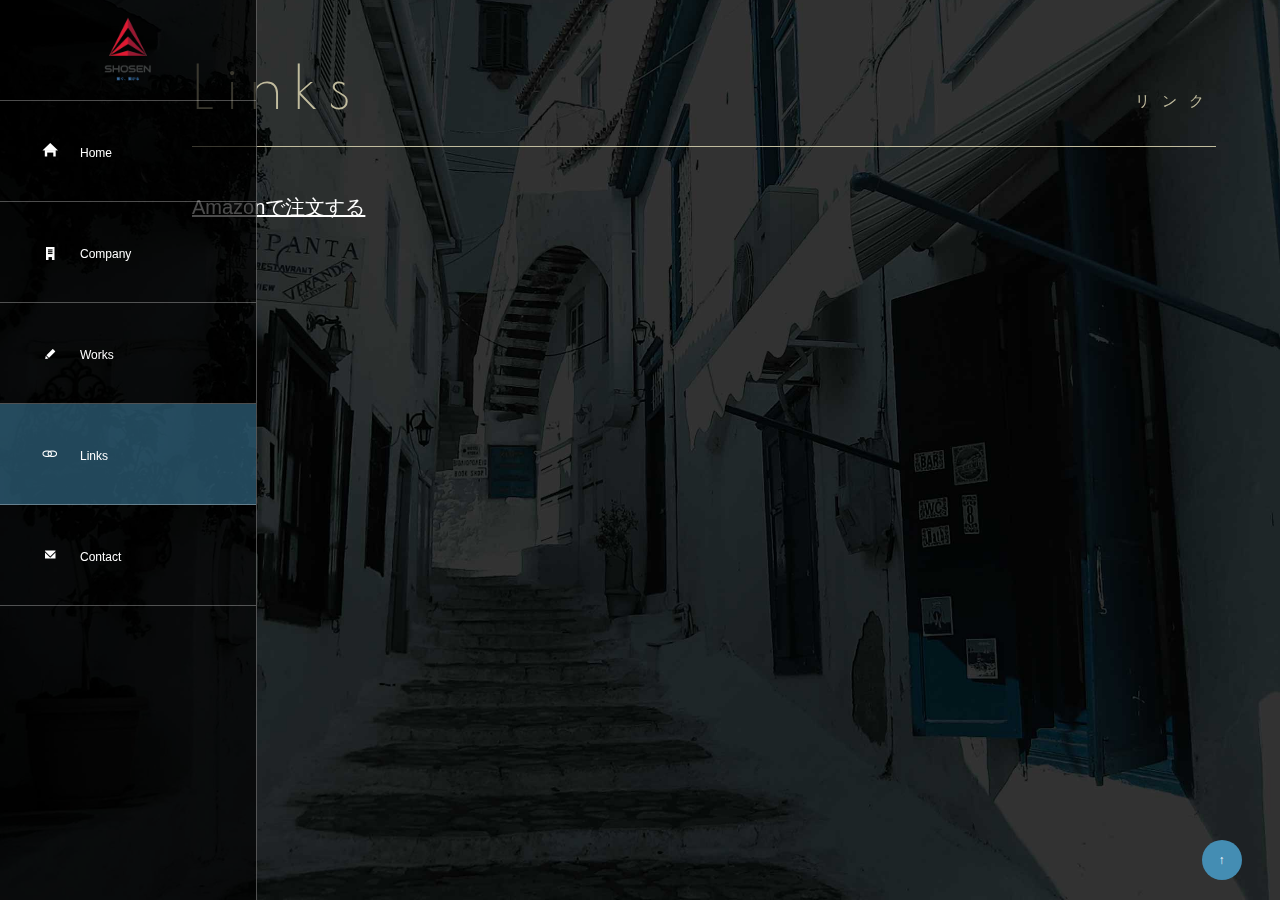
<file: link.html>
<!DOCTYPE html>
<html lang="ja">
<head>
<meta charset="UTF-8">
<meta http-equiv="X-UA-Compatible" content="IE=edge">
<title>株式会社SHOSEN</title>
<meta name="viewport" content="width=device-width, initial-scale=1">
<meta name="description" content="株式会社SHOSEN">
<meta name="keywords" content="株式会社SHOSEN,バニラビーンズ,インドネシア,">
<meta property="og:title" content="株式会社SHOSEN">
<meta property="og:description" content="株式会社SHOSENはインドネシア産のバニラビーンズ、コーヒー豆、カカオ、ココアを輸入し国内で販売をしています。">
<meta property="og:url" content="">
<meta property="og:image" content="./images/logo.png">
<meta property="og:type" content="website">
<meta property="og:site_name" content="">
<!-- Twitter -->
<meta name="twitter:card" content="">
<meta name="twitter:site" content="">
<meta name="twitter:title" content="">
<meta name="twitter:description" content="株式会社SHOSENはインドネシア産のバニラビーンズ、コーヒー豆、カカオ、ココアを輸入し国内で販売をしています。">
<meta name="twitter:image:src" content="./images/logo.png">
<link rel="stylesheet" href="css/print.css" media="print">
<link rel="stylesheet" href="css/style.css">
<script src="js/openclose.js"></script>

</head>


<body class="link">

<div id="container">

<!--PC用（801px以上端末）で表示させるブロック-->
<header class="pc">

	<h1 class="logo"><a href="/"><img src="images/logo.png" alt="株式会社SHOSEN"></a></h1>

	<!--PC用（801px以上端末）メニュー-->
	<nav id="menubar">
	<ul>
	<li class="menuimg menu1"><a href="/"><span>Home</span></a></li>
	<li class="menuimg menu2"><a href="company.html"><span>Company</span></a></li>
	<li class="menuimg menu3"><a href="works.html"><span>Works</span></a></li>
	<li class="menuimg menu4 current"><a href="link.html"><span>Links</span></a></li>
	<li class="menuimg menu5"><a href="contact.html"><span>Contact</span></a></li>
	</ul>
	</nav>
	<!-- <ul class="icon">
	<li><a href="#"><img src="images/icon_facebook.png" alt="Facebook"></a></li>
	<li><a href="#"><img src="images/icon_twitter.png" alt="Twitter"></a></li>
	<li><a href="#"><img src="images/icon_instagram.png" alt="Instagram"></a></li>
	<li><a href="#"><img src="images/icon_youtube.png" alt="YouTube"></a></li>
	</ul> -->

</header>
<!--/.pc-->

<!--小さな端末用（800px以下端末）で表示させるブロック-->
<header class="sh">

	<h1 class="logo"><a href="/"><img src="images/logo.png" alt="株式会社SHOSEN"></a></h1>

	<!--小さな端末用（800px以下端末）メニュー-->
	<div id="menubar-s">
	<nav>
	<ul>
	<li class="menuimg menu1"><a href="/"><span>Home</span></a></li>
	<li class="menuimg menu2"><a href="company.html"><span>Company</span></a></li>
	<li class="menuimg menu3"><a href="works.html"><span>Works</span></a></li>
	<li class="menuimg menu4 current"><a href="link.html"><span>Links</span></a></li>
	<li class="menuimg menu5"><a href="contact.html"><span>Contact</span></a></li>
	</ul>
	</nav>
	<!-- <ul class="icon">
	<li><a href="#"><img src="images/icon_facebook.png" alt="Facebook"></a></li>
	<li><a href="#"><img src="images/icon_twitter.png" alt="Twitter"></a></li>
	<li><a href="#"><img src="images/icon_instagram.png" alt="Instagram"></a></li>
	<li><a href="#"><img src="images/icon_youtube.png" alt="YouTube"></a></li>
	</ul> -->
	
	</div>
	<!--/#menubar-s-->

</header>
<!--/.sh-->

<div id="contents">

<div id="main">

<section id="pagetop">

<h2 class="title">Links<span>リンク</span></h2>

	<a href="https://www.amazon.co.jp/dp/B09B1GY3B3?ref=myi_title_dp" target="_blank"><h3>Amazonで注文する
</h3></a>
<!-- <table class="ta1">
<caption>見出しが必要であればここを使います</caption>
<tr>
<th><a href="#">サイト名</a></th>
<td>ここに説明など入れて下さい。サンプルテキスト。</td>
</tr>
<tr>
<th><a href="#">サイト名</a></th>
<td>ここに説明など入れて下さい。サンプルテキスト。</td>
</tr>
<tr>
<th><a href="#">サイト名</a></th>
<td>ここに説明など入れて下さい。サンプルテキスト。</td>
</tr>
<tr>
<th><a href="#">サイト名</a></th>
<td>ここに説明など入れて下さい。サンプルテキスト。</td>
</tr>
<tr>
<th><a href="#">サイト名</a></th>
<td>ここに説明など入れて下さい。サンプルテキスト。</td>
</tr>
<tr>
<th><a href="#">サイト名</a></th>
<td>ここに説明など入れて下さい。サンプルテキスト。</td>
</tr>
<tr>
<th><a href="#">サイト名</a></th>
<td>ここに説明など入れて下さい。サンプルテキスト。</td>
</tr>
<tr>
<th><a href="#">サイト名</a></th>
<td>ここに説明など入れて下さい。サンプルテキスト。</td>
</tr>
</table> -->

</section>

<!-- <footer>
<small>Copyright&copy; <a href="/">株式会社SHOSEN




</a> All Rights Reserved.</small>
<span class="pr"><a href="https://template-party.com/" target="_blank">《Web Design:Template-Party》</a></span>
</footer> -->

</div>
<!--/#main-->

</div>
<!--/#contents-->

</div>
<!--/#container-->

<!--ページの上部に戻る「↑」ボタン-->
<p class="nav-fix-pos-pagetop"><a href="#pagetop">↑</a></p>

<!--メニュー開閉ボタン-->
<div id="menubar_hdr" class="close"></div>

<!--メニューの開閉処理条件設定　800px以下-->
<script>
if (OCwindowWidth() <= 800) {
	open_close("menubar_hdr", "menubar-s");
}
</script>

</body>
</html>
</file>
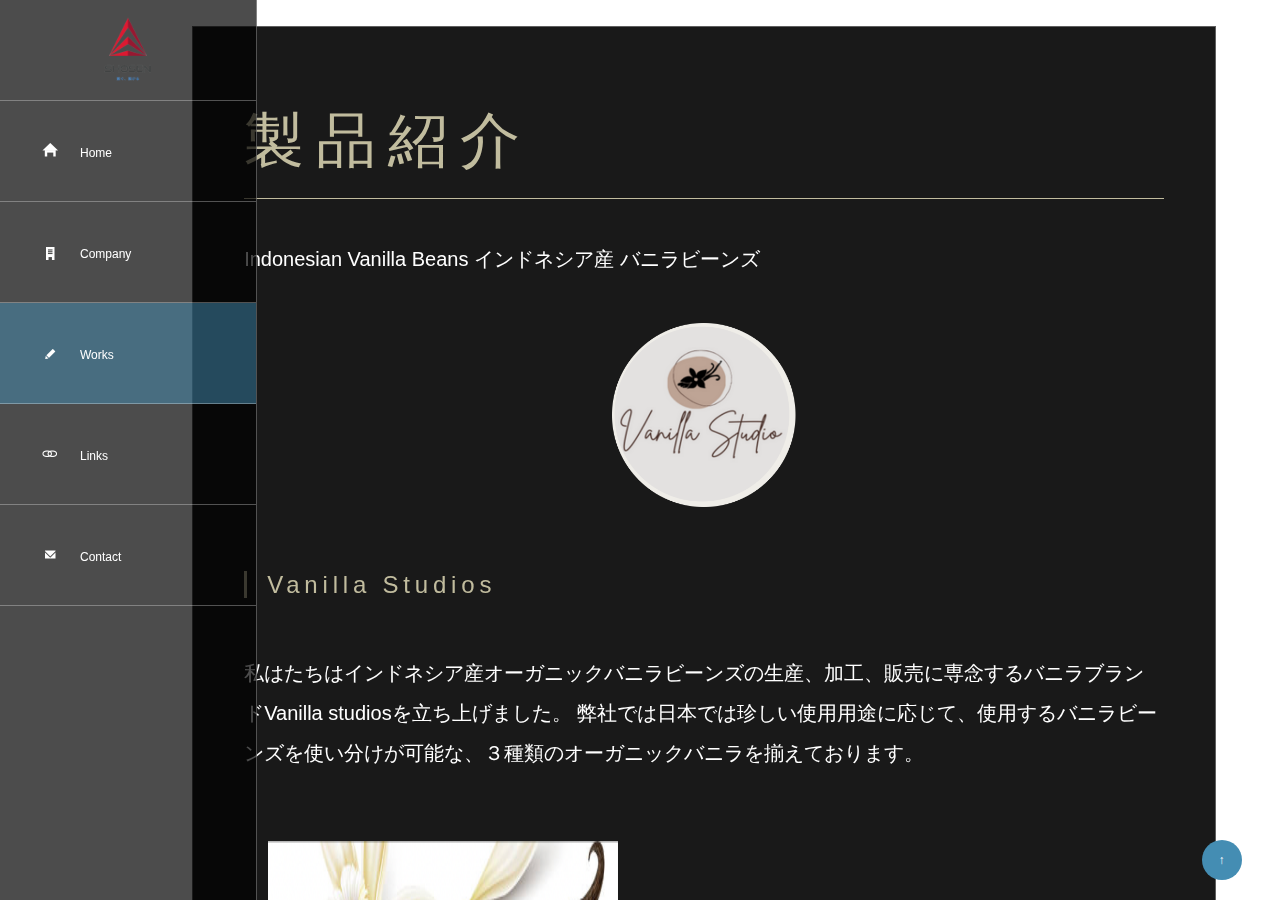
<file: products.html>
<!DOCTYPE html>
<html lang="ja">
<head>
<meta charset="UTF-8">
<meta http-equiv="X-UA-Compatible" content="IE=edge">
<title>株式会社SHOSEN</title>
<meta name="viewport" content="width=device-width, initial-scale=1">
<meta name="description" content="株式会社SHOSEN">
<meta name="keywords" content="株式会社SHOSEN,バニラビーンズ,インドネシア,">
<meta property="og:title" content="株式会社SHOSEN">
<meta property="og:description" content="株式会社SHOSENはインドネシア産のバニラビーンズ、コーヒー豆、カカオ、ココアを輸入し国内で販売をしています。">
<meta property="og:url" content="">
<meta property="og:image" content="./images/logo.png">
<meta property="og:type" content="website">
<meta property="og:site_name" content="">
<!-- Twitter -->
<meta name="twitter:card" content="">
<meta name="twitter:site" content="">
<meta name="twitter:title" content="">
<meta name="twitter:description" content="株式会社SHOSENはインドネシア産のバニラビーンズ、コーヒー豆、カカオ、ココアを輸入し国内で販売をしています。">
<meta name="twitter:image:src" content="./images/logo.png">
<link rel="stylesheet" href="css/print.css" media="print">
<link rel="stylesheet" href="css/style.css">
<script src="js/openclose.js"></script>
</head>

<body class="works">

  <div id="container">

    <!--PC用（801px以上端末）で表示させるブロック-->
    <header class="pc">

      <h1 class="logo"><a href="/"><img src="images/logo.png" alt="株式会社SHOSEN"></a></h1>

      <!--PC用（801px以上端末）メニュー-->
      <nav id="menubar">
        <ul>
          <li class="menuimg menu1"><a href="/"><span>Home</span></a></li>
          <li class="menuimg menu2"><a href="company.html"><span>Company</span></a></li>
          <li class="menuimg menu3 current"><a href="works.html"><span>Works</span></a></li>
          <li class="menuimg menu4"><a href="link.html"><span>Links</span></a></li>
          <li class="menuimg menu5"><a href="contact.html"><span>Contact</span></a></li>
        </ul>
      </nav>
      <!-- <ul class="icon flex">
        <li><a href="#"><img src="images/icon_facebook.png" alt="Facebook"></a></li>
        <li><a href="#"><img src="images/icon_twitter.png" alt="Twitter"></a></li>
        <li><a href="#"><img src="images/icon_instagram.png" alt="Instagram"></a></li>
        <li><a href="#"><img src="images/icon_youtube.png" alt="YouTube"></a></li>
      </ul> -->

    </header>
    <!--/.pc-->

    <!--小さな端末用（800px以下端末）で表示させるブロック-->
    <header class="sh">

      <h1 class="logo"><a href="/"><img src="images/logo.png" alt="株式会社SHOSEN"></a></h1>

      <!--小さな端末用（800px以下端末）メニュー-->
      <div id="menubar-s">
        <nav>
          <ul>
            <li class="menuimg menu1"><a href="/"><span>Home</span></a></li>
            <li class="menuimg menu2"><a href="company.html"><span>Company</span></a></li>
            <li class="menuimg menu3 current"><a href="works.html"><span>Works</span></a></li>
            <li class="menuimg menu4"><a href="link.html"><span>Links</span></a></li>
            <li class="menuimg menu5"><a href="contact.html"><span>Contact</span></a></li>
          </ul>
        </nav>
        <ul class="icon flex">
          <li><a href="#"><img src="images/icon_facebook.png" alt="Facebook"></a></li>
          <li><a href="#"><img src="images/icon_twitter.png" alt="Twitter"></a></li>
          <li><a href="#"><img src="images/icon_instagram.png" alt="Instagram"></a></li>
          <li><a href="#"><img src="images/icon_youtube.png" alt="YouTube"></a></li>
        </ul>

      </div>
      <!--/#menubar-s-->

    </header>
    <!--/.sh-->

    <div id="contents">

      <div id="main">

        <article id="pagetop">



          <!-- Box -->
          <section class="box">
            <h2 class="title">製品紹介<span></span> </h2>
            <h3>Indonesian Vanilla Beans インドネシア産 バニラビーンズ</h3>
            <br>
            <figure class="c mb30">
            <div class="container flex justify-center">
          
              <img src="images/products_top.png" class="rounded-lg outline-none" width="20%" alt="写真の説明を入れます">
         
          </div>   </figure>
            <!-- Block -->
            <br>
            
            <h2> Vanilla Studios</h2>
            <br>
            <h3>私はたちはインドネシア産オーガニックバニラビーンズの生産、加工、販売に専念するバニラブランドVanilla studiosを立ち上げました。

              弊社では日本では珍しい使用用途に応じて、使用するバニラビーンズを使い分けが可能な、３種類のオーガニックバニラを揃えております。</h3>
            <br>
            <img src="images/products1.png" alt="" class="works-image md:ml-3 my-5">
            <br>
            <!-- Block -->

              <!-- Block -->
              <br>
              <br>
              <h2> Planifolia </h2>
           
          
              <div class="flex about-image ">
                <div>
                  <img src="images/products2.png" alt="" class="works-image" > 
                </div>
                <div>
                  <img src="images/products3.png" alt="" class="works-image " > 
                </div>
                </div>
                <br>
                <h3>グレードA / 水分量15-20%  / ブラウン</h3>
                <h3>インドネシアのプラニフォリアバニラは甘くてクリーミーかつ、特徴的な土のような木のような後味ももっています。濃い風味かつ、ほのかにフルーティーな風味です。 チョコレートやキャラメルなど強い風味の中でも存在感が失われることはありません。プラニフォリアバニラを加えることで全てのデザートをより洗練された味へと変えることができます。</h3>
                <br>
             
              <!-- Block -->

              
              <!-- Block -->
              <br>
              <br>
            
              <h2> Tahitian  </h2>
          
              <div class="flex about-image">
                <div>
                  <img src="images/products4.png" alt="" class="works-image" > 
                </div>
                <div>
                  <img src="images/products5.png" alt="" class="works-image" > 
                </div>
                </div>
                <br>
                <h3>グレードA / 水分量15-20%   / ブラウン</h3>
                <h3>インドネシアのタヒチアンバニラはふっくらとしており、ブルボンバニラよりもオイルと水分を多く含みます。その香りは華やかでフルーティでなめらかです。例えるならばサクランボやリコリス、ワインの様な香りです。
                  タヒチアンバニラはどんな材料とも相性が良いので洋菓子屋さんのシェフに好んで使われています。</h3>
                <br>
             
              <!-- Block -->
                   <!-- Block -->
                   <br>
                   <br>
                   <h2> Gourmet </h2>
                 
              
                   <div class="flex about-image">
                     <div>
                       <img src="images/products6.png" alt="" class="works-image" > 
                     </div>
                     <div>
                       <img src="images/products7.png" alt="" class="works-image" > 
                     </div>
                     </div>
                     <br>
                     <h3>グレードA / 水分量 30% 以上  / ブラウン</h3>
                     <h3>グルメバニラは水分量が30％以上でとても水分が多いバニラです。
                      水分量は高級バニラを評価する上で最も重要な要素です。
                      品質の高いバニラほど水分が多く、表面にはオイルがにじんで見えます。
                      
                      グルメバニラを触った後には手にオイルが残るほどです。
                      グルメバニラを加えることで全てのスイーツに圧倒的な高級感を与えることができます。</h3>
                     <br>
                  
                   <!-- Block -->
          </section>
          <!-- Box -->

          <p><a href="javascript:history.back()">&lt;&lt; 前のページに戻る</a></p>

          <footer>
            <small>Copyright&copy; <a href="/">株式会社SHOSEN</a> All Rights Reserved.</small>
            <span class="pr"><a href="https://template-party.com/" target="_blank">《Web
                Design:Template-Party》</a></span>
          </footer>

      </div>
      <!--/#main-->

    </div>
    <!--/#contents-->

  </div>
  <!--/#container-->

  <!--ページの上部に戻る「↑」ボタン-->
  <p class="nav-fix-pos-pagetop"><a href="#pagetop">↑</a></p>

  <!--メニュー開閉ボタン-->
  <div id="menubar_hdr" class="close"></div>

  <!--メニューの開閉処理条件設定　800px以下-->
  <script>
    if (OCwindowWidth() <= 800) {
      open_close("menubar_hdr", "menubar-s");
    }
  </script>

</body>

</html>
</file>
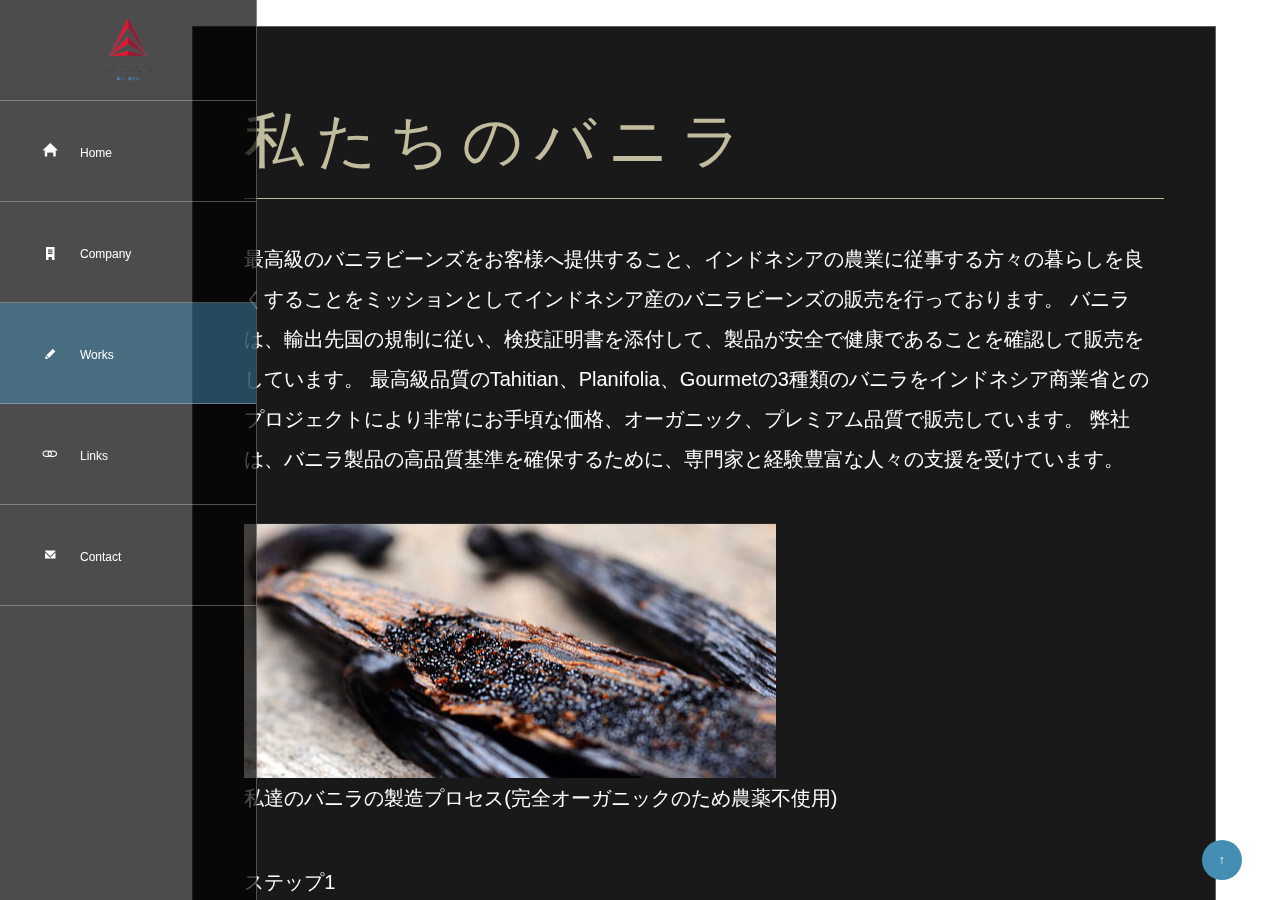
<file: vanilla.html>
<!DOCTYPE html>
<html lang="ja">
<head>
<meta charset="UTF-8">
<meta http-equiv="X-UA-Compatible" content="IE=edge">
<title>株式会社SHOSEN</title>
<meta name="viewport" content="width=device-width, initial-scale=1">
<meta name="description" content="株式会社SHOSEN">
<meta name="keywords" content="株式会社SHOSEN,バニラビーンズ,インドネシア,">
<meta property="og:title" content="株式会社SHOSEN">
<meta property="og:description" content="株式会社SHOSENはインドネシア産のバニラビーンズ、コーヒー豆、カカオ、ココアを輸入し国内で販売をしています。">
<meta property="og:url" content="">
<meta property="og:image" content="./images/logo.png">
<meta property="og:type" content="website">
<meta property="og:site_name" content="">
<!-- Twitter -->
<meta name="twitter:card" content="">
<meta name="twitter:site" content="">
<meta name="twitter:title" content="">
<meta name="twitter:description" content="株式会社SHOSENはインドネシア産のバニラビーンズ、コーヒー豆、カカオ、ココアを輸入し国内で販売をしています。">
<meta name="twitter:image:src" content="./images/logo.png">
<link rel="stylesheet" href="css/print.css" media="print">
<link rel="stylesheet" href="css/style.css">
<script src="js/openclose.js"></script>
</head>

<body class="works">

<div id="container">

<!--PC用（801px以上端末）で表示させるブロック-->
<header class="pc">

	<h1 class="logo"><a href="/"><img src="images/logo.png" alt="株式会社SHOSEN"></a></h1>

	<!--PC用（801px以上端末）メニュー-->
	<nav id="menubar">
	<ul>
	<li class="menuimg menu1"><a href="/"><span>Home</span></a></li>
	<li class="menuimg menu2"><a href="company.html"><span>Company</span></a></li>
	<li class="menuimg menu3 current"><a href="works.html"><span>Works</span></a></li>
	<li class="menuimg menu4"><a href="link.html"><span>Links</span></a></li>
	<li class="menuimg menu5"><a href="contact.html"><span>Contact</span></a></li>
	</ul>
	</nav>
	<!-- <ul class="icon">
	<li><a href="#"><img src="images/icon_facebook.png" alt="Facebook"></a></li>
	<li><a href="#"><img src="images/icon_twitter.png" alt="Twitter"></a></li>
	<li><a href="#"><img src="images/icon_instagram.png" alt="Instagram"></a></li>
	<li><a href="#"><img src="images/icon_youtube.png" alt="YouTube"></a></li>
	</ul> -->

</header>
<!--/.pc-->

<!--小さな端末用（800px以下端末）で表示させるブロック-->
<header class="sh">

	<h1 class="logo"><a href="/"><img src="images/logo.png" alt="株式会社SHOSEN"></a></h1>

	<!--小さな端末用（800px以下端末）メニュー-->
	<div id="menubar-s">
	<nav>
	<ul>
	<li class="menuimg menu1"><a href="/"><span>Home</span></a></li>
	<li class="menuimg menu2"><a href="company.html"><span>Company</span></a></li>
	<li class="menuimg menu3 current"><a href="works.html"><span>Works</span></a></li>
	<li class="menuimg menu4"><a href="link.html"><span>Links</span></a></li>
	<li class="menuimg menu5"><a href="contact.html"><span>Contact</span></a></li>
	</ul>
	</nav>
	<!-- <ul class="icon">
	<li><a href="#"><img src="images/icon_facebook.png" alt="Facebook"></a></li>
	<li><a href="#"><img src="images/icon_twitter.png" alt="Twitter"></a></li>
	<li><a href="#"><img src="images/icon_instagram.png" alt="Instagram"></a></li>
	<li><a href="#"><img src="images/icon_youtube.png" alt="YouTube"></a></li>
	</ul> -->
	
	</div>
	<!--/#menubar-s-->

</header>
<!--/.sh-->

<div id="contents">

<div id="main">

<article id="pagetop">



	<!-- Box -->
	<section class="box">
		<h2 class="title">私たちのバニラ<span></span></h2>

<!-- <figure class="c mb30">
<img src="images/work2_top.png" width="100%"alt="写真の説明を入れます">
</figure> -->

	
		<!-- <img src="images/top1.png" alt=""> -->
		<h3>最高級のバニラビーンズをお客様へ提供すること、インドネシアの農業に従事する方々の暮らしを良くすることをミッションとしてインドネシア産のバニラビーンズの販売を行っております。
      バニラは、輸出先国の規制に従い、検疫証明書を添付して、製品が安全で健康であることを確認して販売をしています。
      
      最高級品質のTahitian、Planifolia、Gourmetの3種類のバニラをインドネシア商業省とのプロジェクトにより非常にお手頃な価格、オーガニック、プレミアム品質で販売しています。
      
      弊社は、バニラ製品の高品質基準を確保するために、専門家と経験豊富な人々の支援を受けています。</h3>
		<br>
				<img src="images/vanilla1.png" alt="" class="image md:mr-3 my-5" > 
        <br>
   <h3>私達のバニラの製造プロセス(完全オーガニックのため農薬不使用)</h3>
        <br>

        <h3>ステップ1</h3> 
			<h2> 選別、洗浄</h2>
      <h3>
        グリーンバニラの収穫後、熟したバニラビーンズが混ざっていると、
        腐敗してしまう可能性があるため丁寧に選別して、熟した部分を捨てます。
        その後、バニラを洗浄します。
        なんと1kgのバニラを作るのに6kgのバニラが必要です。
      </h3>
      <br>
				<img src="images/vanilla2.png" alt="" class="image md:ml-3 my-5" > 
      <!-- Block -->
        <br>
        <h3>ステップ2</h3> 
		  	<h2> 発酵、キュアリング</h2>
		    <br>
        <h3>バニラビーンズを柔らかくするために、3分から5分間お湯につけます。
          その後、貯蔵ボックスに入れて発酵させます。これにより、皆さん知っている色の
          バニラの色が変わります。</h3>
          <br>
          <img src="images/vanilla3.png" alt="" class="works-image md:ml-3 my-5" > 
          <br>
         <!-- Block -->
               <!-- Block -->
        <br>
        <h3>ステップ3</h3> 
		  	<h2> 乾燥、コンディショニング</h2>
		    <br>
        <h3>太陽と換気された倉庫の下でバニラを乾燥させます。
          その後、直射日光を避けて太陽の下で乾燥させ、必要に応じて水分量を調整します。
          コンディショニングの工程では、バニラをドライボックスに2〜3か月間保管して管理します。</h3>
          <br>
          <img src="images/vanilla4.png" alt="" class="works-image md:ml-3 my-5" > 
          <br>
         <!-- Block -->
            <!-- Block -->
            <br>
            <h3>ステップ4</h3> 
            <h2> グレードや長さを選別します。</h2>
       
              <br>
              <img src="images/vanilla5.png" alt="" class="works-image md:ml-3 my-5" > 
              <br>
             <!-- Block -->
		</section>
	<!-- Box -->

<p><a href="javascript:history.back()">&lt;&lt; 前のページに戻る</a></p>

<footer>
<small>Copyright&copy; <a href="/">SAMPLE SITE</a> All Rights Reserved.</small>
<span class="pr"><a href="https://template-party.com/" target="_blank">《Web Design:Template-Party》</a></span>
</footer>

</div>
<!--/#main-->

</div>
<!--/#contents-->

</div>
<!--/#container-->

<!--ページの上部に戻る「↑」ボタン-->
<p class="nav-fix-pos-pagetop"><a href="#pagetop">↑</a></p>

<!--メニュー開閉ボタン-->
<div id="menubar_hdr" class="close"></div>

<!--メニューの開閉処理条件設定　800px以下-->
<script>
if (OCwindowWidth() <= 800) {
	open_close("menubar_hdr", "menubar-s");
}
</script>

</body>
</html>
</file>
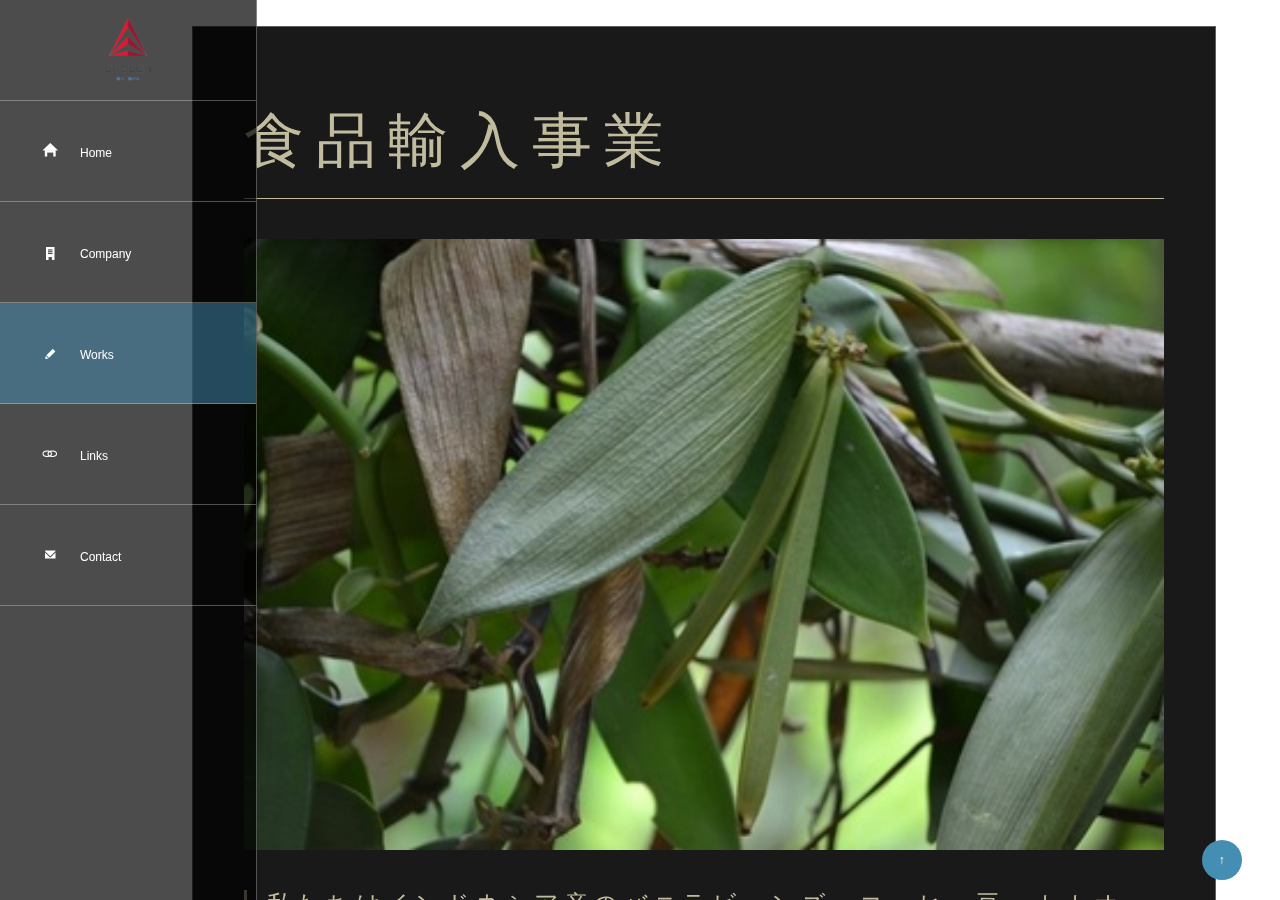
<file: works2.html>
<!DOCTYPE html>
<html lang="ja">
<head>
<meta charset="UTF-8">
<meta http-equiv="X-UA-Compatible" content="IE=edge">
<title>株式会社SHOSEN</title>
<meta name="viewport" content="width=device-width, initial-scale=1">
<meta name="description" content="株式会社SHOSEN">
<meta name="keywords" content="株式会社SHOSEN,バニラビーンズ,インドネシア,">
<meta property="og:title" content="株式会社SHOSEN">
<meta property="og:description" content="株式会社SHOSENはインドネシア産のバニラビーンズ、コーヒー豆、カカオ、ココアを輸入し国内で販売をしています。">
<meta property="og:url" content="">
<meta property="og:image" content="./images/logo.png">
<meta property="og:type" content="website">
<meta property="og:site_name" content="">
<!-- Twitter -->
<meta name="twitter:card" content="">
<meta name="twitter:site" content="">
<meta name="twitter:title" content="">
<meta name="twitter:description" content="株式会社SHOSENはインドネシア産のバニラビーンズ、コーヒー豆、カカオ、ココアを輸入し国内で販売をしています。">
<meta name="twitter:image:src" content="./images/logo.png">
<link rel="stylesheet" href="css/print.css" media="print">
<link rel="stylesheet" href="css/style.css">
<script src="js/openclose.js"></script>


</head>

<body class="works">

<div id="container">

<!--PC用（801px以上端末）で表示させるブロック-->
<header class="pc">

	<h1 class="logo"><a href="/"><img src="images/logo.png" alt="株式会社SHOSEN"></a></h1>

	<!--PC用（801px以上端末）メニュー-->
	<nav id="menubar">
	<ul>
	<li class="menuimg menu1"><a href="/"><span>Home</span></a></li>
	<li class="menuimg menu2"><a href="company.html"><span>Company</span></a></li>
	<li class="menuimg menu3 current"><a href="works.html"><span>Works</span></a></li>
	<li class="menuimg menu4"><a href="link.html"><span>Links</span></a></li>
	<li class="menuimg menu5"><a href="contact.html"><span>Contact</span></a></li>
	</ul>
	</nav>
	<!-- <ul class="icon ">
	<li><a href="#"><img src="images/icon_facebook.png" alt="Facebook"></a></li>
	<li><a href="#"><img src="images/icon_twitter.png" alt="Twitter"></a></li>
	<li><a href="#"><img src="images/icon_instagram.png" alt="Instagram"></a></li>
	<li><a href="#"><img src="images/icon_youtube.png" alt="YouTube"></a></li>
	</ul> -->

</header>
<!--/.pc-->

<!--小さな端末用（800px以下端末）で表示させるブロック-->
<header class="sh">

	<h1 class="logo"><a href="/"><img src="images/logo.png" alt="株式会社SHOSEN"></a></h1>

	<!--小さな端末用（800px以下端末）メニュー-->
	<div id="menubar-s">
	<nav>
	<ul>
	<li class="menuimg menu1"><a href="/"><span>Home</span></a></li>
	<li class="menuimg menu2"><a href="company.html"><span>Company</span></a></li>
	<li class="menuimg menu3 current"><a href="works.html"><span>Works</span></a></li>
	<li class="menuimg menu4"><a href="link.html"><span>Links</span></a></li>
	<li class="menuimg menu5"><a href="contact.html"><span>Contact</span></a></li>
	</ul>
	</nav>
	<!-- <ul class="icon ">
	<li><a href="#"><img src="images/icon_facebook.png" alt="Facebook"></a></li>
	<li><a href="#"><img src="images/icon_twitter.png" alt="Twitter"></a></li>
	<li><a href="#"><img src="images/icon_instagram.png" alt="Instagram"></a></li>
	<li><a href="#"><img src="images/icon_youtube.png" alt="YouTube"></a></li>
	</ul> -->
	
	</div>
	<!--/#menubar-s-->

</header>
<!--/.sh-->

<div id="contents">

<div id="main">

<article id="pagetop">



	<!-- Box -->
	<section class="box">
		<h2 class="title">食品輸入事業<span></span></h2>

<figure class="c mb30">
<img src="images/work2_top.png" width="100%"alt="写真の説明を入れます">
</figure>

		<h2 >私たちはインドネシア産のバニラビーンズ、コーヒー豆、カカオ、ココアを輸入し国内で販売をしています。</h2>
		<!-- <img src="images/top1.png" alt=""> -->
		<h3>インドネシア商業省とのプロジェクトによりインドネシア国内の高品質な食品原材料を低コストでのご提供が可能です。

			インドネシアのオーガニック食品を皆さまへお届けし喜んでもらう事、
			インドネシア農家の方々の発展に尽力しています。
			私たちの農場について
			インドネシアで高評価を受けている、ボゴール農科大学(IPB)から直接、
			最高のオーガニックの種を仕入れて育てています。
			最高品質の食品原材料を提供するため、ランプン、ロンボク、北スマトラなど、インドネシアのさまざまな地域の専門のインドネシア内の農家の方々と協力して、
			最高品質のオーガニック食品原材料を栽培をしています。</h3>
			<div class="flex about-image  flex-col md:flex-row py-3">
			<div>
				<img src="images/works2_1.png" alt="" class="works-image" > 
			</div>
			<div>
				<img src="images/works2_2.png" alt="" class="works-image" > 
			</div>

			</div>
		
		</section>
	<!-- Box -->

<p><a href="javascript:history.back()">&lt;&lt; 前のページに戻る</a></p>

<footer>
	<small>Copyright&copy; <a href="/">株式会社SHOSEN</a> All Rights Reserved.</small>
<span class="pr"><a href="https://template-party.com/" target="_blank">《Web Design:Template-Party》</a></span>
</footer>

</div>
<!--/#main-->

</div>
<!--/#contents-->

</div>
<!--/#container-->

<!--ページの上部に戻る「↑」ボタン-->
<p class="nav-fix-pos-pagetop"><a href="#pagetop">↑</a></p>

<!--メニュー開閉ボタン-->
<div id="menubar_hdr" class="close"></div>

<!--メニューの開閉処理条件設定　800px以下-->
<script>
if (OCwindowWidth() <= 800) {
	open_close("menubar_hdr", "menubar-s");
}
</script>

</body>
</html>
</file>
<file: css/print.css>
@charset "utf-8";


/*container。サイト全体を囲むブロック
---------------------------------------------------------------------------*/
#container {
	position: absolute;
	height: auto;
}
</file>
<file: css/style.css>
@charset "utf-8";

/*google fontsの読み込み*/
@import url('https://fonts.googleapis.com/css?family=Poiret+One&display=swap');

/*slide.cssの読み込み*/
@import url(slide.css);

/*全端末（PC・タブレット・スマホ）共通設定
------------------------------------------------------------------------------------------------------------------------------------------------------*/

/*全体の設定
---------------------------------------------------------------------------*/
body,html {width: 100%;height: 100%;}
body {
	margin: 0px;
	padding: 0px;
	color: #fff;	/*全体の文字色*/
	font-family:"ヒラギノ角ゴ Pro W3", "Hiragino Kaku Gothic Pro", "メイリオ", Meiryo, Osaka, "ＭＳ Ｐゴシック", "MS PGothic", sans-serif;	/*フォント種類*/
	font-size: 12px;	/*文字サイズ*/
	line-height: 2;		/*行間*/
	background: #fff;	/*背景色*/
	-webkit-text-size-adjust: none;
}
h1,h2,h3,h4,h5,p,ul,ol,li,dl,dt,dd,form,figure,form,input,textarea {margin: 0px;padding: 0px;font-size: 100%;font-weight: normal;}
ul {list-style-type: none;}
img {border: none;max-width: 100%;height: auto;vertical-align: middle;}
table {border-collapse:collapse;font-size: 100%;border-spacing: 0;}
iframe {width: 100%;}

/*リンク（全般）設定
---------------------------------------------------------------------------*/
a {
	color: #fff;		/*リンクテキストの色*/
	transition: 0.4s;	/*マウスオン時の移り変わるまでの時間設定。0.4秒。*/
}
a:hover {
	color: #448db3;			/*マウスオン時の文字色*/
	text-decoration: none;	/*マウスオン時に下線を消す設定。残したいならこの１行削除。*/
}


.center {
  text-align: center;
}
.box-wrap {
 
  display: inline-block;
}
.box-inner {
  font-size: 60%;
  font-weight: bold;
  margin: -2px 8px;
  padding: 5px 20px;
  color: #0084B4;
}


/*container。サイト全体を囲むブロック
---------------------------------------------------------------------------*/
/*containerブロック共通*/
#container {
	position: fixed;
	width: 100%;
	height: 100%;
}
/*背景画像に黒をかぶせる*/
/* .company #contents:before {
  content: '';
  position: absolute;
  top: 0;
  right: 0;
  left: 0;
  bottom: 0;
  background-color: rgba(0,0,0,0.5);
} */


/*背景画像に黒をかぶせる*/
/* .works #contents:before {
  content: '';
  position: absolute;
  top: 0;
  right: 0;
  left: 0;
  bottom: 0;
  background-color: rgba(0,0,0,0.5);
} */
/*company.htmlの背景画像指定*/
.company #container {

	background: url(https://cdn.pixabay.com/photo/2016/09/19/07/01/lake-1679708_1280.jpg) no-repeat center center / cover;	/*背景画像*/
	
}
/*works.htmlの背景画像指定*/
.works #container {
	
	background: url(https://cdn.pixabay.com/photo/2017/05/21/15/14/balloons-2331488_1280.jpg) no-repeat center center / cover;	/*背景画像*/
}
/*link.htmlの背景画像指定*/
.link #container {
	background: url(../images/1.jpg) no-repeat center center;	/*背景画像（※IE8以下の古いブラウザ用）*/
	background: url(../images/1.jpg) no-repeat center center / cover;	/*背景画像*/
}
/*contact.htmlにも背景画像を指定したい場合は、以下にスタイルを追加して下さい。*/
.contact #container {
	background: #000;
}

/*contentsブロック
---------------------------------------------------------------------------*/
#contents {
	height: 100%;
	width: 100%;
}
/*トップページのcontentsブロック。Whats's Newブロックの表示箇所です。*/
.home #contents {
	height: auto;
	position: absolute;
	width: 100%;
	bottom: 0px;	/*下からの配置指定*/
	right: 0%;		/*右からの配置指定*/
}

/*header（大きな端末用：左ブロック）
---------------------------------------------------------------------------*/
/*headerブロック*/
header.pc {
	position: fixed;	/*スクロールしても固定表示させる指定*/
	left: 0px;
	top:0px;
	z-index: 100;
	width: 100px;		/*幅*/
	height: 100%;		/*高さ*/
	border-right: 1px solid #fff;	/*右側の線の幅、線種、色（古いブラウザ用）*/
	border-right: 1px solid rgba(255,255,255,0.3);	/*右側の線の幅、線種、色。255,255,255は白の事で0.3は色が30%出た状態の事。*/
	transition: 1s;	/*hove時に１秒かけて動く*/
}
/*マウスオン時のheaderブロック*/
header.pc:hover {
	width: 20%;	/*幅*/
	overflow: auto;	/*ウィンドウの高さよりコンテンツが増えた場合に切れないように自動でスクロールバーを出す設定*/
	background-color: #000;	/*背景色（古いブラウザ用）*/
	background-color: rgba(0,0,0,0.7);	/*背景色。0,0,0は黒の事で0.7は色が70%出た状態の事。*/
}
/*ロゴ画像ブロック*/
header.pc .logo {
	text-align: center;	/*内容をセンタリング*/
	border-bottom: 1px solid #fff;	/*下線の幅、線種、色（古いブラウザ用）*/
	border-bottom: 1px solid rgba(255,255,255,0.3);	/*下線の幅、線種、色。255,255,255は白の事で0.3は色が30%出た状態の事。*/
	height: 100px;	/*高さ*/
}
header.pc .logo img {
	width: 100px ;	/*画像の幅。マウスオン時に同じ大きさを保つ為。*/
}
/*header内のp(段落)タグ*/
header.pc p {
	padding: 10px;	/*余白*/
}

/*メインメニュー
---------------------------------------------------------------------------*/
/*メニュー１個あたりの設定*/
#menubar li {
	font-size: 12px;	/*文字サイズ*/
	position: relative;
}
#menubar li a {
	display:  block;text-decoration: none ;
	border-bottom: 1px solid #fff;	/*下線の幅、線種、色（古いブラウザ用）*/
	border-bottom: 1px solid rgba(255,255,255,0.3);	/*下線の幅、線種、色。255,255,255は白の事で0.3は色が30%出た状態の事。*/
	width: auto;	/*幅*/
	height: 100px;	/*高さ*/
	padding-left: 80px;	/*左に空ける余白*/
}
/*マウスオン時*/
header:hover #menubar li a:hover {
	background-color: #448db3;	/*背景色*/
	color: #fff;				/*文字色*/
}
/*現在表示中メニュー（current）*/
#menubar li.current a {
	background-color: rgba(68,141,179,0.5);	/*背景色68,141,179は、リンクカラーをrgb値にしたもの。0.5は色が50%出た状態。*/
}
/*テキスト*/
#menubar li a span {
	display: none;	/*通常時は非表示*/
}
/*マウスオン時のテキスト*/
header:hover #menubar li a span {
	display: block;	/*表示させる*/
	padding-top: 40px;	/*上に空ける余白。上下のバランスをとります。*/
}
/*メニュー用アイコン設定（menu1〜memu4までの共通設定）*/
.menuimg a {
	width: 60px;	/*幅*/
	height: 60px;	/*高さ*/
	display: inline-block ;
	background-image: url(../images/icon.png);	/*背景画像の読み込み*/
	background-repeat: no-repeat;
	background-size: 60px 300px;	/*実際のアイコン画像（icon.png）全体の大きさの幅、高さのそれぞれ「半分」。解像度を高くするため半分の数字にしています。*/
}
/*menu1*/
.menu1 a {
	background-position: 20px 20px;		/*背景画像の左から20px、上から20pxの部分を読み込む指定*/
}
/*menu2*/
.menu2 a {
	background-position: 20px -40px;	/*背景画像の左から20px、上から-40px（上のmenu1の20からアイコンの高さ分の60をずらした）の部分を読み込む指定*/
}
/*menu3*/
.menu3 a {
	background-position: 20px -100px;	/*背景画像の左から20px、上から-100px（上のmenu2の-40からアイコンの高さ分の60をずらした）の部分を読み込む指定*/
}
/*menu4*/
.menu4 a {
	background-position: 20px -160px;	/*背景画像の左から20px、上から-160px（上のmenu3の-100からアイコンの高さ分の60をずらした）の部分を読み込む指定*/
}
/*menu5*/
.menu5 a {
	background-position: 20px -220px;	/*背景画像の左から20px、上から-220px（上のmenu1の-160からアイコンの高さ分の60をずらした）の部分を読み込む指定*/
}
/*スマホ用メニューを表示させない*/
#menubar-s {display: none;}
/*３本バーアイコンを表示させない*/
#menubar_hdr {display: none;}

/*facebookやtwitterなどのアイコンブロック
---------------------------------------------------------------------------*/
/*アイコンを囲むブロック全体の設定*/
header .icon {
	text-align: center;	/*内容をセンタリング*/
	border-bottom: 1px solid #fff;	/*下線の幅、線種、色（古いブラウザ用）*/
	border-bottom: 1px solid rgba(255,255,255,0.3);	/*下線の幅、線種、色。255,255,255は白の事で0.3は色が30%出た状態の事。*/
	padding: 10px 0;	/*上下、左右への余白*/
}
/*アイコン１個あたりの設定*/
header .icon li {
	display: inline ;	/*横並びにさせる指定*/
}
/*アイコン画像の設定*/
header .icon img {
	width: 20%;		/*画像の幅*/
}

/*mainブロック
---------------------------------------------------------------------------*/
/*アニメーション設定------------------------*/
@keyframes main {
/*0コマ目*/
0% {
	opacity: 0;
	top: 20px;
}
/*100コマ目*/
100% {
	opacity: 1;
	top: 0px;
}
}
/*mainブロック*/
#main {
	overflow: auto;
	padding: 2% 5% 0 15%;		/*上、右、下、左へのブロック内の余白*/
	height: 98%;				/*高さ*/
	animation-duration: 0.5S;	/*アニメーションの実行時間。秒。*/
	animation-fill-mode: both;	/*アニメーションの待機中は最初のキーフレームを、完了後は最後のキーフレームを維持する*/
	animation-name: main;		/*上のアニメーション設定で使っているkeyframesの名前。contents。*/
	animation-delay: 0.8s;		/*アニメーションを遅れて開始させる指定。0.5sは0.5秒の事。*/
	position: relative;
}
/*h2タグ*/
#main h2 {
	clear: both;
	margin-bottom: 20px;	/*見出しの下に空けるスペース*/
	font-size: 24px;		/*文字サイズ*/
	letter-spacing: 0.2em;	/*文字間隔を少し広くとる設定*/
	color: #c1bc9e;			/*文字色*/
}
/*h2タグの１文字目への指定*/
#main h2::first-letter {
	border-left: 3px solid #c1bc9e;	/*左の線の幅、線種、色*/
	padding-left: 20px;				/*線と文字の間の余白*/
}

#main .mission {
	padding-left: 20px;				/*線と文字の間の余白*/
  text-align: center;	
	font-size: 1.5rem;
	letter-spacing: 0.2em;	/*文字間隔を少し広くとる設定*/
	color: #c1bc9e;	
}
/*h2タグにclass="title"をつけたタイプ。大見出し。*/
#main h2.title {
	font-family: 'Poiret One';	/*冒頭のgoogle fontsの指定*/
	font-size: 60px;			/*文字サイズ*/
	margin-bottom: 40px;		/*見出しの下に空けるスペース*/
	border-bottom: 1px solid #c1bc9e;	/*下線の幅、線種、色*/
}
#main h2.title::first-letter {
	border-left: none;
	padding-left: 0;
}
/*h2タグにclass="title"をつけたタイプ内にあるspanタグ*/
#main h2.title span {
	display: block;
	font-size: 15px;	/*文字サイズ*/
	float: right;		/*右に回り込み*/
	margin-top: 60px;	/*上に空ける余白。上下のバランスをここでとります。*/
}
/*h3タグ*/
#main h3 {
	clear: both;
	margin-bottom: 20px;	/*見出しの下に空けるスペース*/
	font-size: 20px;		/*文字サイズ*/
}
/*段落(p)タグ*/
#main p {
	padding: 0 20px 20px;	/*上、左右、下への余白*/
}
/*他。微調整。*/
#main p + p {
	margin-top: -5px;
}
#main h2 + p,
#main h3 + p {
	margin-top: -10px;
}
#main section + section {
	clear: both;
	padding-top: 40px;
}

/*listブロック（works.htmlで使用）
---------------------------------------------------------------------------*/
/*各ボックスの指定*/
.list {
	position: relative;
	float: left;	/*左に回り込み*/
	width: 30%;		/*幅*/
	margin-left: 2.5%;	/*左に空けるスペース*/
	margin-bottom: 20px;	/*下に空けるスペース*/
	background: #000;	/*背景色*/
}
.list img{
	width: 100%;
	height:370px;
}
.works-image{
	width:350px;
	height:400px;
}
.list a {
	display: block;
	text-decoration: none;
}
/*マウスオン時*/
.list a:hover {
	color: #fff;	/*文字色*/
}
/*リンクを指定した際に右上に出る「→」*/
.list a::after {
	content: "→";	/*この文字を出力します。変更してもかまいませんが機種依存文字は使わないで下さい。*/
	position: absolute;
	right: 10px;	/*右からの配置場所指定*/
	top: 10px;		/*上からの配置場所指定*/
	font-size: 12px;	/*文字サイズ*/
	line-height: 30px;	/*行間。下のwidthと揃えて下さい。*/
	width: 30px;		/*幅。上のline-heightと揃えて下さい。*/
	border-radius: 50%;	/*角丸の指定。円形になります。*/
	background: #ccc;	/*背景色*/
	color: #000;		/*文字色*/
	text-align: center;
}
/*figure画像*/
.list a figure {
	opacity: 0.6;	/*リンクを指定した際は60%だけ色を出す。*/
}
/*マウスオン時のfigure画像*/
.list a:hover figure {
	opacity: 1;		/*リンクを指定した際のマウスオン時に色を100%出す。*/
}
/*h4タグ*/
.list h4 {
	position: absolute;
	bottom: 0px;	/*下からの配置場所指定。*/
	left: 0px;		/*左からの配置場所指定。*/
	width: 100%;
	background: #000;	/*背景色（古いブラウザ用）*/
	background: rgba(0,0,0,0.5);	/*背景色。0,0,0は黒の事で0.5は色が50%出た状態。*/
	text-align: center;	/*内容をセンタリング*/
	padding: 10px 0;	/*上下、左右への余白*/
}

.about-image{
  display: flex;
	flex-direction: row;
}
.works-image{
	margin: 2em;
}



/*footerブロック
---------------------------------------------------------------------------*/
footer {
	clear: both;
	text-align: right;
	padding: 30px 0;
}
.home footer {padding-bottom: 10px;}
footer a {text-decoration: none;}

/*「更新情報・お知らせ」ブロック
---------------------------------------------------------------------------*/
/*見出しを含まないお知らせブロック*/
#new dl {
	height: 100px;		/*高さ*/
	overflow: hidden;	/*高さを超えるコンテンツ量部分は非表示に*/
}
/*ブロックのマウスオン時*/
#new dl:hover {
	overflow: auto;	/*スクロールバーを自動で表示*/
}
/*日付設定*/
#new dt {
	float: left;	/*左に回り込み*/
	width: 9em;		/*幅*/
	letter-spacing: 0.1em;	/*文字間隔を少しだけ広くとる設定*/
}
/*記事設定*/
#new dd {
	padding-left: 9em;	/*左に空ける余白*/
}

/*テーブル
---------------------------------------------------------------------------*/
/*テーブル１行目に入った見出し部分（※caption）*/
.ta1 caption {
	border: 1px solid #fff;	/*テーブルの枠線の幅、線種、色*/
	border-bottom: none;	/*下線だけ消す*/
	text-align: left;		/*文字を左寄せ*/
	font-weight: bold;		/*太字に*/
	padding: 10px;			/*ボックス内の余白*/
	background: #000;		/*背景色*/
}
/*テーブルの見出し（※tamidashi）*/
.ta1 th.tamidashi {
	width: auto;
	text-align: left;	/*左よせ*/
	background: #000;	/*背景色*/
}
/*ta1設定*/
.ta1 {
	table-layout: fixed;
	width: 100%;
	margin: 0 auto 20px;
}
.ta1, .ta1 td, .ta1 th {
	word-break: break-all;
	border: 1px solid #fff;	/*テーブルの枠線の幅、線種、色*/
	padding: 10px;	/*ボックス内の余白*/
}
/*ta1の左側ボックス*/
.ta1 th {
	width: 140px;		/*幅*/
	text-align: center;	/*センタリング*/
}

/*フォーム関連
---------------------------------------------------------------------------*/
/*ボタン（btn）*/
input[type="submit"].btn,
input[type="button"].btn,
input[type="reset"].btn {
	padding: 5px 20px;		/*上下、左右へのボックス内の余白*/
	border-radius: 3px;		/*角丸のサイズ*/
	background: #eee;	/*背景色*/
	color: #333;
}
/*マウスオン時のボタン（btn）設定*/
input[type="submit"].btn:hover,
input[type="button"].btn:hover,
input[type="reset"].btn:hover {
	background: #fff;	/*背景色*/
}
/*input,textarea共通*/
input,textarea {
	outline: none;background: transparent;
	border: 1px solid #666;	/*枠線の幅、線種、色*/
	color: #fff;	/*文字色*/
}
/*input,textareaのフォーカス時*/
input:focus,textarea:focus {
	border: 1px solid #fff;	/*枠線の幅、線種、色*/
}

/*checkブロック。赤い注意書きブロックです。
---------------------------------------------------------------------------*/
p.check {
	background: #ff0000;
	color:#fff;
	padding: 10px 25px !important;
	margin-bottom: 20px;
}
p.check a {color: #fff;}

/*PAGE TOP（↑）設定
---------------------------------------------------------------------------*/
/*トップページでは非表示に。*/
.home .nav-fix-pos-pagetop a {
	display: none;
}
/*設定*/
.nav-fix-pos-pagetop a {
	display: block;text-decoration: none;text-align: center;z-index: 100;position: fixed;
	width: 40px;		/*ボタンの幅*/
	line-height: 40px;	/*ボタンの高さ*/
	bottom: 20px;		/*ウィンドウの下から20pxの場所に配置*/
	right: 3%;			/*ウィンドウの右から3%の場所に配置*/
	background: #448db3;	/*背景色*/
	color: #fff;		/*文字色*/
	border-radius: 50%;	/*円形にする指定*/
}
/*マウスオン時の背景色*/
.nav-fix-pos-pagetop a:hover {
	background: #fff;	/*背景色*/
	color: #448db3;		/*文字色*/
}

/*トップページのNEWアイコン
---------------------------------------------------------------------------*/
.newicon {
	background: #F00;	/*背景色*/
	color: #FFF;		/*文字色*/
	font-size: 70%;		/*文字サイズ*/
	line-height: 1.5;
	padding: 2px 5px;
	border-radius: 2px;
	margin: 0px 5px;
	vertical-align: text-top;
}

/*ul.disc,olタグ
---------------------------------------------------------------------------*/
ul.disc {
	list-style: disc;
	padding: 0 20px 20px 45px;
}
ol {
	padding: 0 20px 20px 45px;
}

/*box
---------------------------------------------------------------------------*/
.box {
	background: #000;				/*背景色（古いブラウザ用）*/
	background: rgba(0,0,0,0.9);	/*背景色。0,0,0は黒の事で0.7は色が70%出た状態の事。*/
	padding: 5%;					/*ボックス内の余白*/
	margin-bottom: 30px;			/*ボックスの下に空けるスペース*/
	border: 1px solid #fff;						/*線の幅、線種、色（古いブラウザ用）*/
	border: 1px solid rgba(255,255,255,0.3);	/*線の幅、線種、色。255,255,255は白の事で0.3は色が30%出た状態の事。*/

}

/*その他
---------------------------------------------------------------------------*/
.look {background: #000;padding: 5px 10px;border-radius: 4px;border: 1px solid #666;color: #fff;}
.mb15,.mb1em {margin-bottom: 15px !important;}
.mb30 {margin-bottom: 30px !important;}
.clear {clear: both;}
.color1, .color1 a {color: #448db3 !important;}
.pr {font-size: 10px;}
.wl {width: 96%;}
.ws {width: 50%;}
.c {text-align: center;}
.r {text-align: right;}
.l {text-align: left;}
.fl {float: left;}
.fr {float: right;}
.mini1 {font-size: 11px;display: inline-block;line-height: 1.5;}
.sh {display: none;}
#pagetop {display: block;margin-top: -2%;padding-top: 2%;}



/*画面幅800px以下の設定
------------------------------------------------------------------------------------------------------------------------------------------------------*/
@media screen and (max-width:800px){

/*header（小さな端末用：上部ブロック）
---------------------------------------------------------------------------*/
/*ロゴ画像ブロック*/
header.sh .logo {
	width: 80px;	/*ロゴ画像の幅*/
}

.list-flex {
	display: flex;
	flex-direction: column;
  align-items: center;
  justify-content: center;
	
}

.list {
	position: relative;
	float: left;	/*左に回り込み*/
	width: 50%;		/*幅*/
	max-width: 100%;
	height:auto;
	margin-left: 2.5%;	/*左に空けるスペース*/
	margin-bottom: 20px;	/*下に空けるスペース*/
	background: #000;	/*背景色*/
}

.list img{
	width:303px;
	height:250px;
}


.about-image{
  display: flex;
	flex-direction: column;
	align-items: center;
  justify-content: center;
}
.works-image {
	width:250px;
	height:250px;
}

/*メインメニュー
---------------------------------------------------------------------------*/
/*アニメーションのフレーム設定。全100コマアニメーションだと思って下さい。
透明(opacity: 0;)から色をつける(opacity: 1;)までの指定。*/
@keyframes menubar {
	0% {opacity: 0;}
	100% {opacity: 1;}
}
/*スマホ用メニューブロック*/
#menubar-s {
	display: block;
	position: fixed;
	z-index: 3;
	top: 0px;
	width: 100%;
	height: 100%;
	overflow: auto;
	background: rgba(0,0,0,0.8);	/*背景色*/
	animation-name: menubar;		/*上のkeyframesの名前*/
	animation-duration: 0.5s;		/*アニメーションの実行時間。0.5秒。*/
	animation-fill-mode: both;		/*待機中は最初のキーフレームを、完了後は最後のキーフレームを維持*/
	border-top: 1px solid #fff;		/*上の線の幅、線種、色*/
}
/*navブロックのみの追加指定*/
#menubar-s nav {
	border-bottom: 1px solid #fff;	/*下の線の幅、線種、色*/
	overflow: auto;
}
/*メニュー１個あたりの設定*/
#menubar-s nav li a {
	display: block;text-decoration: none;width: 100%;
	border-bottom: 1px solid #fff;	/*下の線の幅、線種、色*/
	font-size: 16px;	/*文字サイズ*/
	height: 100px;		/*高さ*/
	height: 60px;		/*高さ*/
}
/*最後のnavメニューの下線を消す*/
#menubar-s nav li:last-child a {
	border-bottom: none;
}
/*テキスト*/
#menubar-s nav li a span {
	display: block;
	padding-top: 15px;	/*上に空ける余白。上下のバランスをとります。*/
	padding-left: 80px;	/*左に空ける余白*/
}
/*menu1*/
.menu1 a {
	background-position: 20px 0px;
}
/*menu2*/
.menu2 a {
	background-position: 20px -60px;
}
/*menu3*/
.menu3 a {
	background-position: 20px -120px;
}
/*menu4*/
.menu4 a {
	background-position: 20px -180px;
}
/*menu5*/
.menu5 a {
	background-position: 20px -240px;
}
/*PC用メニューを非表示にする*/
#menubar {display: none;}

/*３本バーアイコン設定
---------------------------------------------------------------------------*/
/*３本バーブロック*/
#menubar_hdr {
	display: block;
	position: fixed;z-index: 50;
	top: 10px;		/*上から10pxの場所に配置*/
	right: 10px;	/*右から10pxの場所に配置*/
}
/*アイコン共通設定*/
#menubar_hdr.close,
#menubar_hdr.open {
	width: 50px;	/*幅*/
	height: 50px;	/*高さ*/
	border-radius: 50%;	/*円形にする*/
	border: 1px solid #fff;	/*枠線の幅、線種、色*/
}
/*三本バーアイコン*/
#menubar_hdr.close {
	background: #000 url(../images/icon_menu.png) no-repeat center top/50px;	/*背景色、背景画像の読み込み、画像の上半分（３本マーク）を表示。幅は50px。*/
}
/*閉じるアイコン*/
#menubar_hdr.open {
	background: #000 url(../images/icon_menu.png) no-repeat center bottom/50px;	/*背景色、背景画像の読み込み、画像の下半分（×マーク）を表示。幅は50px。*/
	top: 5px;	/*配置場所の再指定*/
}

/*facebookやtwitterなどのアイコンブロック
---------------------------------------------------------------------------*/
/*アイコンを囲むブロック全体の設定*/
header .icon {
	clear: left;
	border-bottom: 1px solid #fff;	/*下の線の幅、線種、色*/
}
/*アイコン画像の設定*/
header .icon img {
	width: 50px;
}

/*mainブロック
---------------------------------------------------------------------------*/
/*mainブロック*/
#main {
	padding-left: 3%;
	padding-right: 3%;
}
/*h2タグ*/
#main h2 {
	font-size: 20px;		/*文字サイズ*/
	letter-spacing: normal;	/*文字間隔を標準に戻す*/
}
/*h2タグにclass="title"をつけたタイプ。大見出し。*/
#main h2.title {
	font-size: 30px;		/*文字サイズ*/
	margin-bottom: 20px;	/*見出しの下に空けるスペース*/
}
/*h2タグにclass="title"をつけたタイプ内にあるspanタグ*/
#main h2.title span {
	margin-top: 20px;	/*上に空ける余白。上下のバランスをここでとります。*/
}

/*footerブロック
---------------------------------------------------------------------------*/
footer {padding-bottom: 100px;}
footer .pr {display: block;}

/*「更新情報・お知らせ」ブロック
---------------------------------------------------------------------------*/
/*見出しを含まないお知らせブロック*/
#new dl {
	overflow: auto;
}

/*その他
---------------------------------------------------------------------------*/
.sh {display:block;}
.pc {display:none;}

}


/*画面を横向きにした場合の高さが500px以下の場合の設定。
------------------------------------------------------------------------------------------------------------------------------------------------------*/
@media screen and (orientation: landscape) and (max-height:500px){

/*メインメニュー。小さな端末用メニューを２列に。
---------------------------------------------------------------------------*/
/*メニュー１個あたりの設定*/
#menubar-s nav li a {
	float: left;		/*左に回り込み*/
	width: 50%;			/*幅*/
}

}


/*画面幅480px以下の設定
------------------------------------------------------------------------------------------------------------------------------------------------------*/
@media screen and (max-width:480px){

/*mainブロック
---------------------------------------------------------------------------*/
/*h2タグ*/
#main h2 {
	font-size: 16px;		/*文字サイズ*/
}
/*h2タグにclass="title"をつけたタイプ。大見出し。*/
#main h2.title {
	font-size: 20px;		/*文字サイズ*/
}
/*h2タグにclass="title"をつけたタイプ内にあるspanタグ*/
#main h2.title span {
	font-size: 11px;
	margin-top: 10px;	/*上に空ける余白。上下のバランスをここでとります。*/
}
/*h3タグ*/
#main h3 {
	font-size: 14px;		/*文字サイズ*/
}
/*段落(p)タグ*/
#main p {
	padding: 0 10px 20px;	/*上、左右、下への余白*/
}
/*他。微調整。*/
#main section + section {
	padding-top: 20px;
}
#main .mission {
	padding-left: 20px;				/*線と文字の間の余白*/
  text-align: center;	
	font-size: 15px;
	letter-spacing: 0.2em;	/*文字間隔を少し広くとる設定*/
	color: #c1bc9e;	
}

/*listブロック（works.htmlで使用）
---------------------------------------------------------------------------*/
/*リンクを指定した際に右上に出る「→」*/
.list a::after {
	right: 2px;			/*右からの配置場所指定*/
	top: 2px;			/*上からの配置場所指定*/
	line-height: 20px;	/*行間。下のwidthと揃えて下さい。*/
	width: 20px;		/*幅。上のline-heightと揃えて下さい。*/
}
/*h4タグ*/
.list h4 {
	padding: 0;
}

/*テーブル（ta1）
---------------------------------------------------------------------------*/
/*テーブル１行目に入った見出し部分（※caption）*/
.ta1 caption {
	padding: 5px;	/*ボックス内の余白*/
}
/*ta1設定*/
.ta1, .ta1 td, .ta1 th {
	padding: 5px;	/*ボックス内の余白*/
}
/*ta1の左側ボックス*/
.ta1 th {
	width: 100px;
}

/*ul.disc,olタグ
---------------------------------------------------------------------------*/
ul.disc {
	list-style: disc;
	padding: 0 10px 20px 30px;
}
ol {
	padding: 0 10px 20px 30px;
}

/*その他
---------------------------------------------------------------------------*/
.ws,.wl {width: 94%;}

}
</file>
